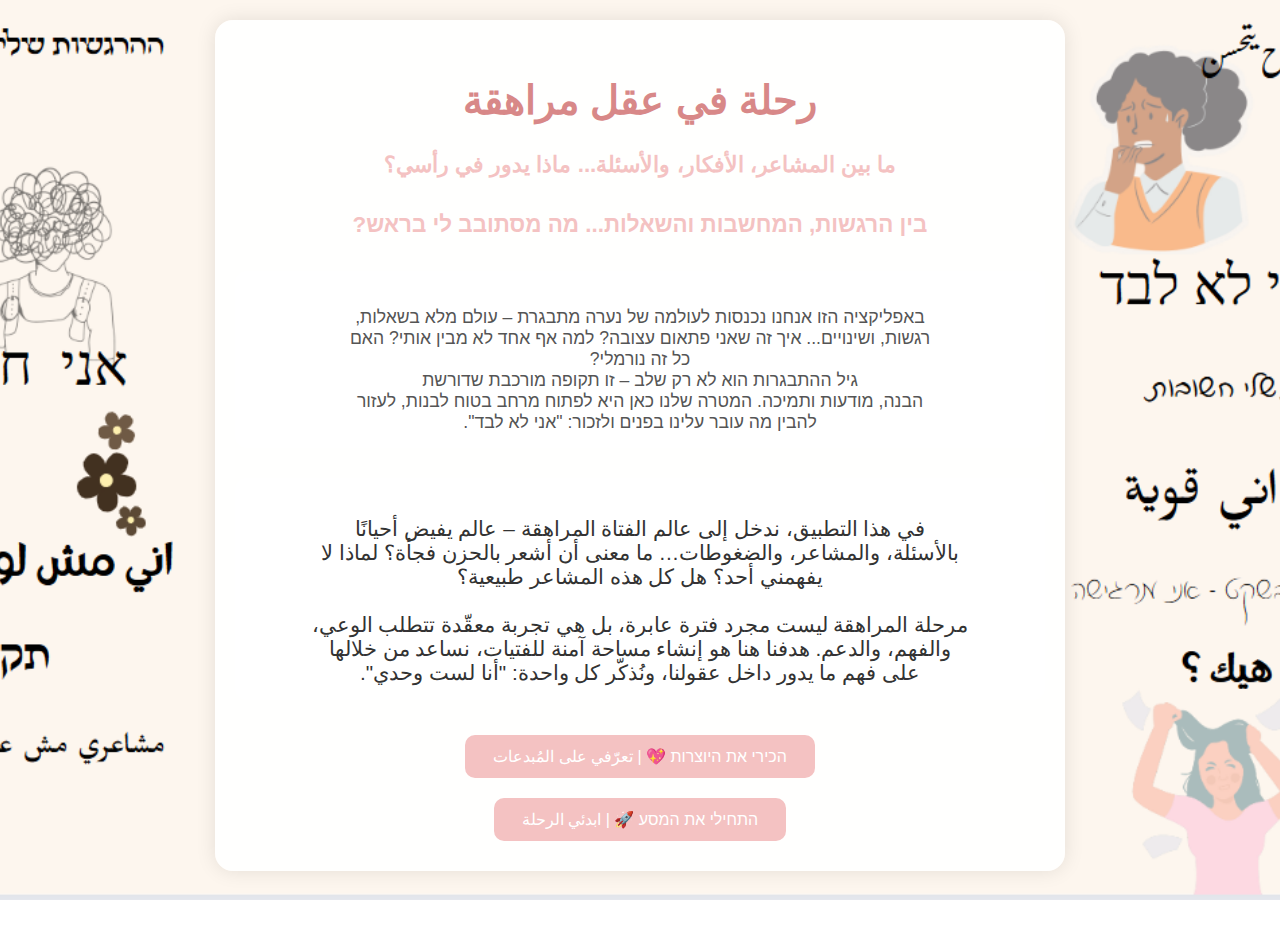
<file: index.html>
<!DOCTYPE html>
<html lang="ar" dir="rtl">
  <head>
    <meta charset="UTF-8" />
    <meta name="viewport" content="width=device-width, initial-scale=1.0" />
    <title>رحلة في عقل مراهقة</title>
    <link rel="stylesheet" href="styles/index.css" />
  </head>
  <body>
    <div class="container">
      <h1>رحلة في عقل مراهقة</h1>
      <h2 class="subtitle">
        ما بين المشاعر، الأفكار، والأسئلة... ماذا يدور في رأسي؟
      </h2>
      <h2 class="subtitle">
        בין הרגשות, המחשבות והשאלות... מה מסתובב לי בראש?
      </h2>

      <p class="description" style="color: #555; font-size: 1.1em">
        באפליקציה הזו אנחנו נכנסות לעולמה של נערה מתבגרת – עולם מלא בשאלות,
        רגשות, ושינויים... איך זה שאני פתאום עצובה? למה אף אחד לא מבין אותי? האם
        כל זה נורמלי? <br />גיל ההתבגרות הוא לא רק שלב – זו תקופה מורכבת שדורשת
        הבנה, מודעות ותמיכה. המטרה שלנו כאן היא לפתוח מרחב בטוח לבנות, לעזור
        להבין מה עובר עלינו בפנים ולזכור: "אני לא לבד".
      </p>

      <p class="description">
        في هذا التطبيق، ندخل إلى عالم الفتاة المراهقة – عالم يفيض أحيانًا
        بالأسئلة، والمشاعر، والضغوطات… ما معنى أن أشعر بالحزن فجأة؟ لماذا لا
        يفهمني أحد؟ هل كل هذه المشاعر طبيعية؟<br />
        مرحلة المراهقة ليست مجرد فترة عابرة، بل هي تجربة معقّدة تتطلب الوعي،
        والفهم، والدعم. هدفنا هنا هو إنشاء مساحة آمنة للفتيات، نساعد من خلالها
        على فهم ما يدور داخل عقولنا، ونُذكّر كل واحدة: "أنا لست وحدي".
      </p>

      <button class="team-button" onclick="window.location.href='team.html'">
        הכירי את היוצרות 💖 | تعرّفي على المُبدعات
      </button>

      <button
        class="start-button"
        onclick="window.location.href='brain_page.html'"
      >
        התחילי את המסע 🚀 | ابدئي الرحلة
      </button>
    </div>
  </body>
</html>
</file>
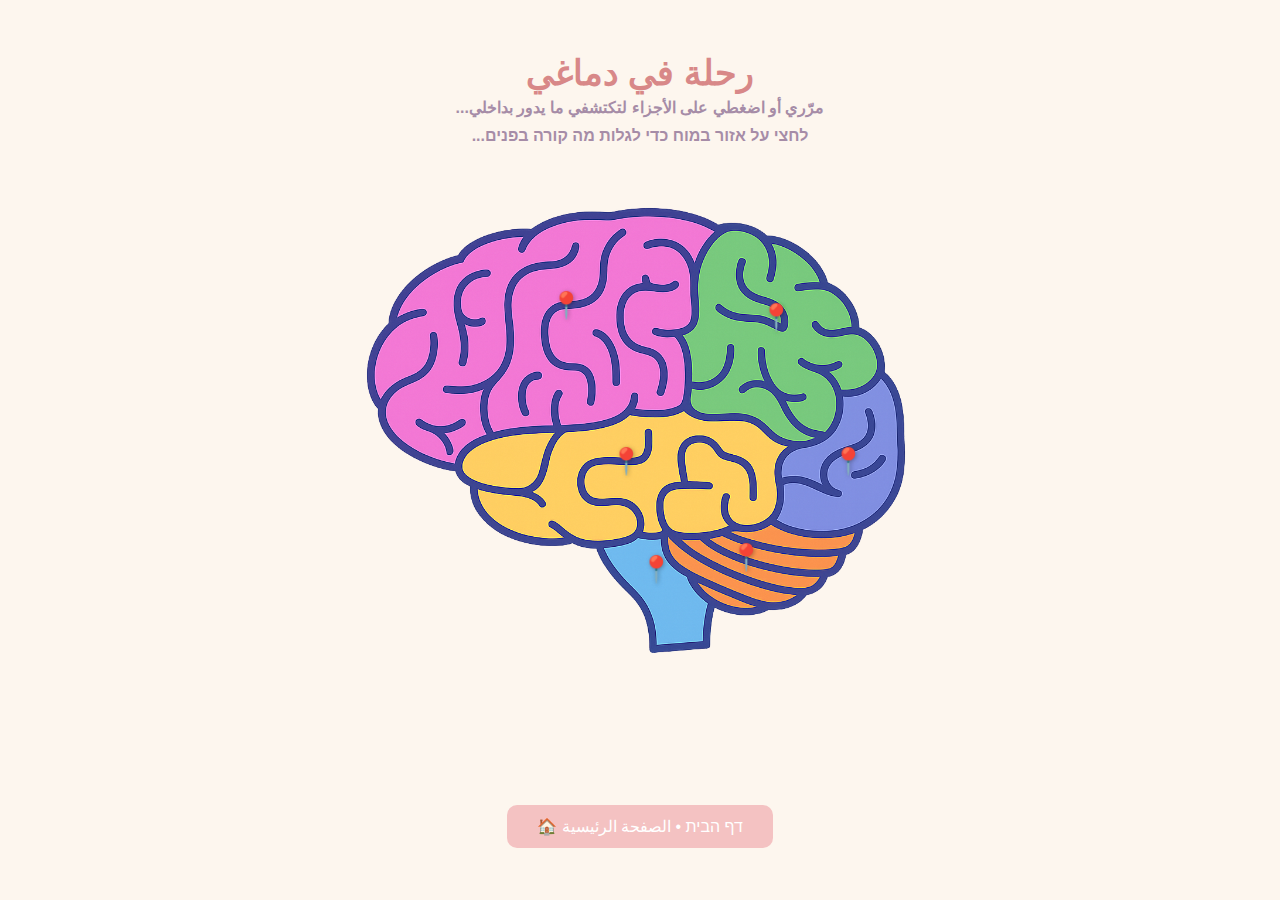
<file: brain_page.html>
<!DOCTYPE html>
<html lang="ar" dir="rtl">
  <head>
    <meta charset="UTF-8" />
    <meta name="viewport" content="width=device-width, initial-scale=1.0" />
    <title>رحلة في دماغي</title>
    <link rel="stylesheet" href="/styles/brain.css" />
  </head>
  <body>
    <div class="container">
      <h1>رحلة في دماغي</h1>
      <h2 class="subtitle">
        مرّري أو اضغطي على الأجزاء لتكتشفي ما يدور بداخلي...
      </h2>
      <h3 class="hebrew-subtitle">
        לחצי על אזור במוח כדי לגלות מה קורה בפנים...
      </h3>

      <div class="brain-wrapper">
        <img
          src="/assets/images/brain-colored.png"
          class="brain-image"
          alt="دماغ مقسم إلى مناطق"
        />

        <!-- Hotspots -->
        <div
          class="hotspot"
          style="top: 20%; left: 35%"
          onclick="window.location.href='/pages/arabic/overthinking_arabic.html'"
          aria-label="מחשבות שלא נרגעות"
        >
          📍
          <div class="tooltip">
            ليش دماغي ما بيسكّت؟ كل شي لازم أفكر فيه؟ حتى قبل النوم!<br />🤯 למה
            המוח שלי לא נרגע? למה אני חושבת על כל דבר, כל הזמן?
          </div>
        </div>

        <div
          class="hotspot"
          style="top: 22%; left: 70%"
          onclick="window.location.href='/pages/arabic/loneliness_arabic.html'"
          aria-label="תחושת בדידות"
        >
          📍
          <div class="tooltip">
            بكون بين الناس وبحس إني مش مفهومة... طبيعي؟<br />😶‍🌫️ אני עם כולם –
            אבל מרגישה לבד. זה נורמלי?
          </div>
        </div>

        <div
          class="hotspot"
          style="top: 46%; left: 82%"
          onclick="window.location.href='/pages/arabic/fear_arabic.html'"
          aria-label="פחדים בפנים"
        >
          📍
          <div class="tooltip">
            أوقات بحس في شي جواتي بيزعجني... بس ما بعرف كيف أعبّر عنه.<br />💬
            לפעמים יש משהו בפנים שמציק לי... אבל אין לי איך לבטא את זה.
          </div>
        </div>

        <div
          class="hotspot"
          style="top: 62%; left: 65%"
          onclick="window.location.href='/pages/arabic/tiredness_arabic.html'"
          aria-label="עייפות"
        >
          📍
          <div class="tooltip">
            ليش بحس تعبانة دايمًا؟ حتى من أشياء بسيطة؟<br />😮‍💨 למה אני כל הזמן
            עייפה? גם מדברים קטנים?
          </div>
        </div>

        <div
          class="hotspot"
          style="top: 46%; left: 45%"
          onclick="window.location.href='/pages/arabic/moodiness_arabic.html'"
          aria-label="מצבי רוח משתנים"
        >
          📍
          <div class="tooltip">
            أنا متقلبة؟ لحظة بضحك، لحظة بزعل... ليش هيك؟<br />🎭 אני משתנה כל
            רגע... זה רגיל בגיל שלי?
          </div>
        </div>

        <div
          class="hotspot"
          style="top: 64%; left: 50%"
          onclick="window.location.href='/pages/arabic/selfesteem_arabic.html'"
          aria-label="חוסר ביטחון"
        >
          📍
          <div class="tooltip">
            ليه بحس إن شكلي مش كفاية؟ الكل أحلى، وأنا؟<br />🪞 למה אני מרגישה לא
            מספיק יפה? כולם נראים טוב יותר ממני.
          </div>
        </div>
      </div>

      <button class="main-button" onclick="window.location.href='index.html'">
        דף הבית • الصفحة الرئيسية 🏠
      </button>
    </div>

    <script src="/scripts/brain.js"></script>
  </body>
</html>
</file>
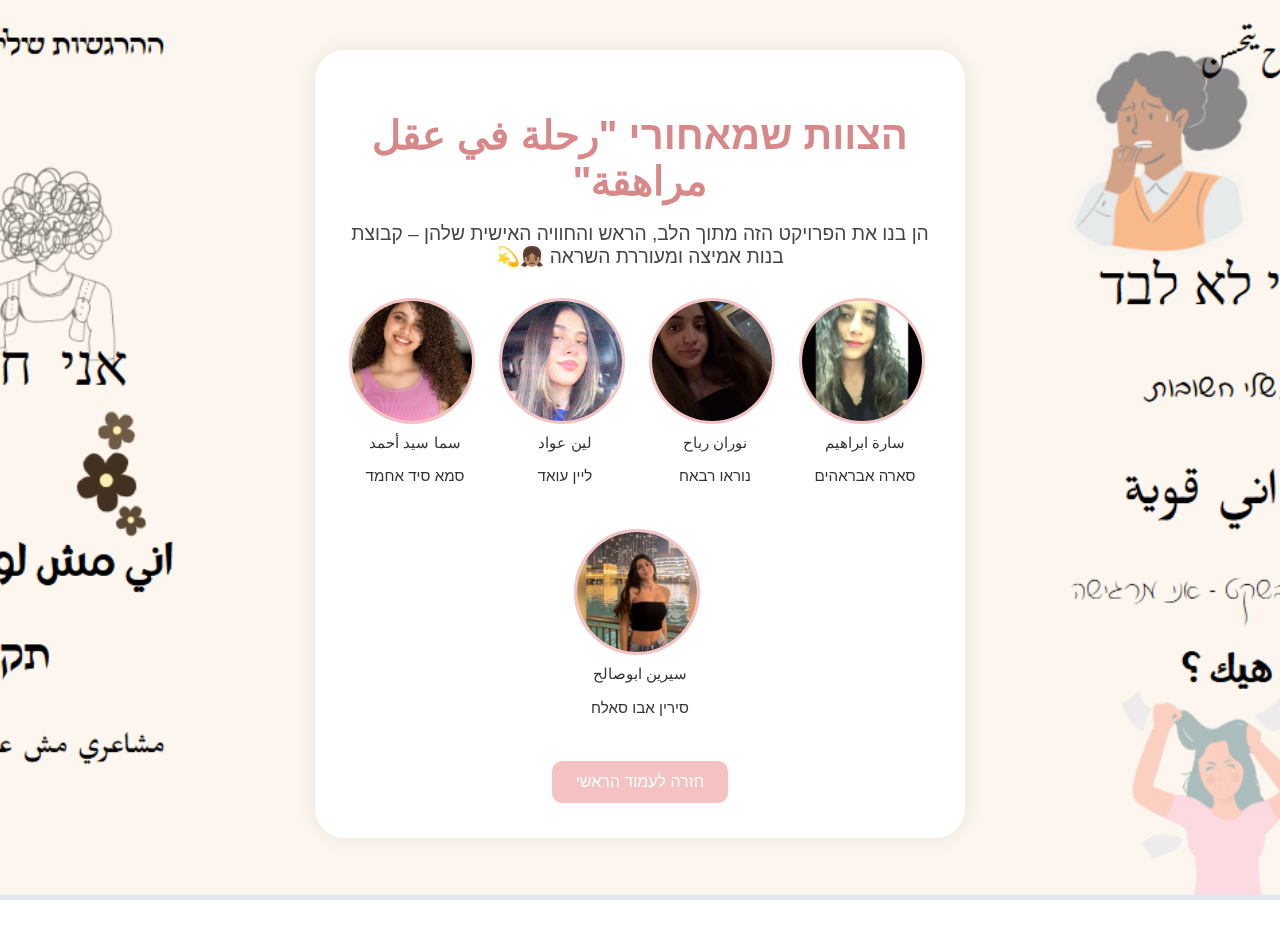
<file: team.html>
<!DOCTYPE html>
<html lang="ar" dir="rtl">
  <head>
    <meta charset="UTF-8" />
    <meta name="viewport" content="width=device-width, initial-scale=1.0" />
    <title>הצוות שלנו 💖</title>
    <link rel="stylesheet" href="/styles/team.css" />
  </head>
  <body>
    <div class="container fade-in">
      <h1>הצוות שמאחורי "رحلة في عقل مراهقة"</h1>
      <p class="intro">
        הן בנו את הפרויקט הזה מתוך הלב, הראש והחוויה האישית שלהן – קבוצת בנות
        אמיצה ומעוררת השראה 👧🏽💫
      </p>

      <div class="team">
        <div
          class="member"
          title="סארה יצרה את עמוד הבדידות והובילה את הרעיון הכללי"
        >
          <img src="/assets/images/sara.jpeg" alt="سارة" />
          <p>سارة ابراهيم</p>
          <p>סארה אבראהים</p>
        </div>
        <div
          class="member"
          title="נוראן כתבה על הפחד והרגש, עם עיצוב חזק ורגיש"
        >
          <img src="/assets/images/noran.jpeg" alt="نوران" />
          <p>نوران رباح</p>
          <p>נוראו רבאח</p>
        </div>
        <div
          class="member"
          title="ליין עסקה בנושא עייפות ותרגמה את הרגשות למילים"
        >
          <img src="/assets/images/leen.jpeg" alt="لين" />
          <p>لين عواد</p>
          <p>ליין עואד</p>
        </div>
        <div
          class="member"
          title="סמא הובילה את עיצוב העמודים ועבדה על טול־טיפים"
        >
          <img src="/assets/images/sama.jpeg" alt="سما" />
          <p>سما سيد أحمد</p>
          <p>סמא סיד אחמד</p>
        </div>
        <div
          class="member"
          title="סירין שילבה בין עברית לערבית וכתבה על הערך העצמי"
        >
          <img src="/assets/images/cyrine.jpeg" alt="سيرين" />
          <p>سيرين ابوصالح</p>
          <p>סירין אבו סאלח</p>
        </div>
      </div>

      <button class="back-button" onclick="window.location.href='index.html'">
        חזרה לעמוד הראשי
      </button>
    </div>
  </body>
</html>
</file>
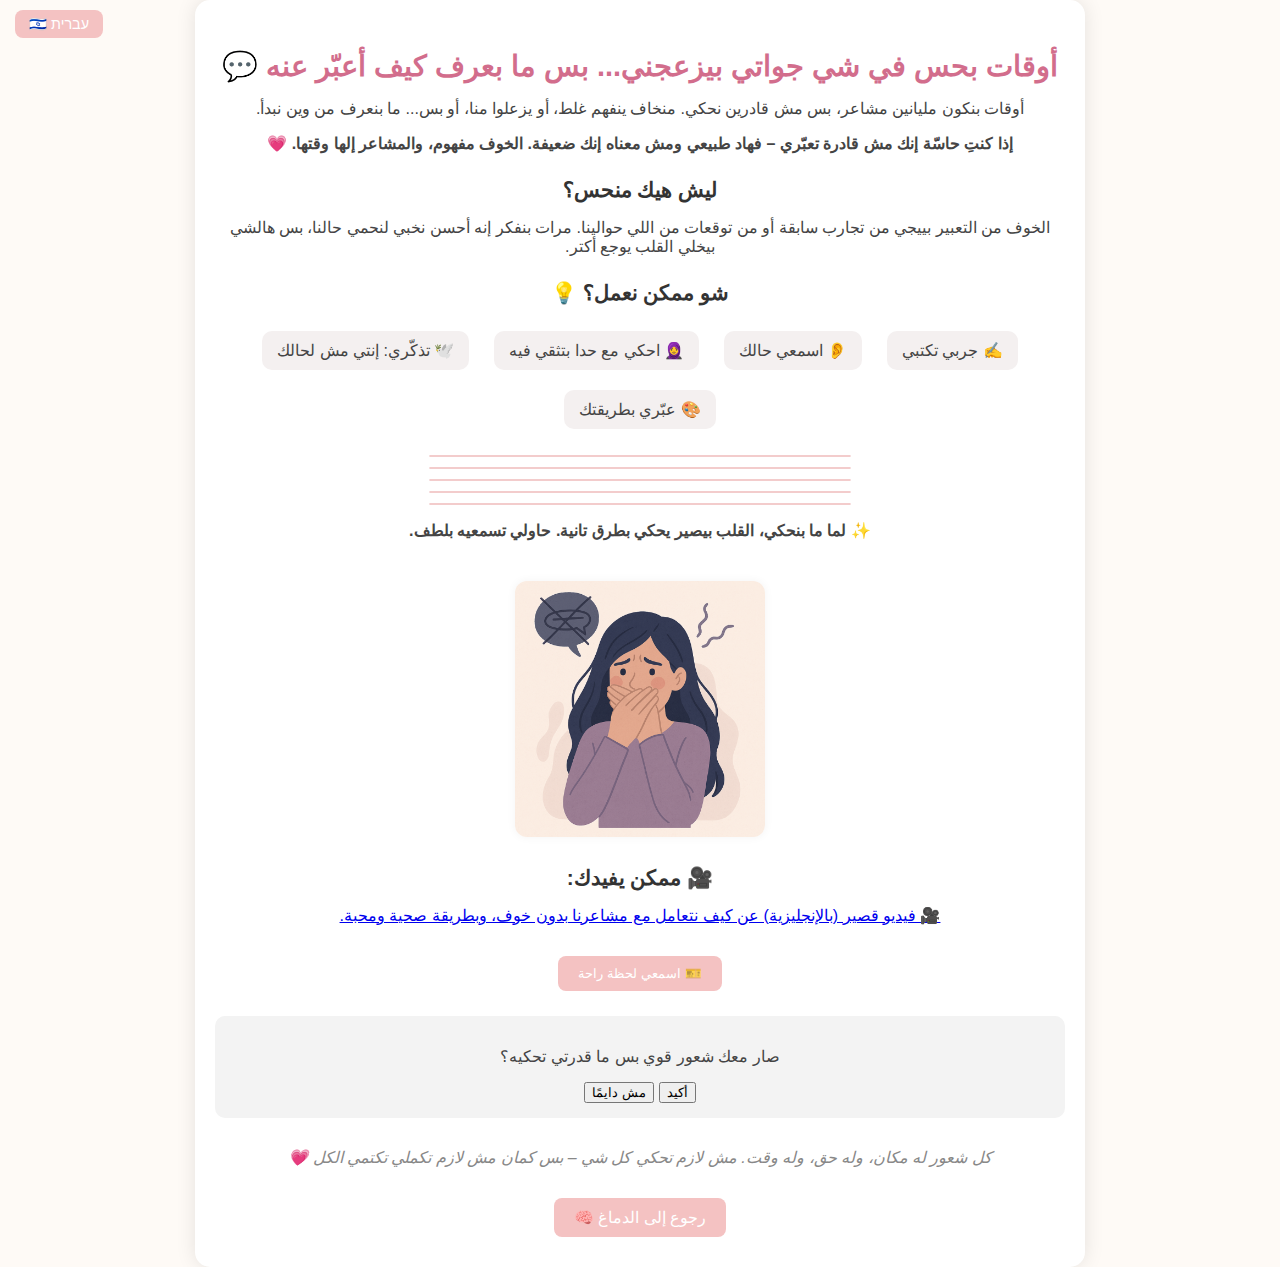
<file: pages/arabic/fear_arabic.html>
<!DOCTYPE html>
<html lang="ar" dir="rtl">
  <head>
    <meta charset="UTF-8" />
    <meta name="viewport" content="width=device-width, initial-scale=1.0" />
    <title>الخوف وكتمان المشاعر</title>
    <link rel="stylesheet" href="/styles/pages.css" />
  </head>
  <body>
    <div class="language-switch">
      <a href="/pages/hebrew/fear_hebrew.html">עברית 🇮🇱</a>
    </div>

    <div class="container">
      <h1>أوقات بحس في شي جواتي بيزعجني... بس ما بعرف كيف أعبّر عنه 💬</h1>

      <p>
        أوقات بنكون مليانين مشاعر، بس مش قادرين نحكي. منخاف ينفهم غلط، أو يزعلوا
        منا، أو بس... ما بنعرف من وين نبدأ.
      </p>

      <p>
        <strong
          >إذا كنتِ حاسّة إنك مش قادرة تعبّري – فهاد طبيعي ومش معناه إنك ضعيفة.
          الخوف مفهوم، والمشاعر إلها وقتها. 💗</strong
        >
      </p>

      <h2>ليش هيك منحس؟</h2>
      <p>
        الخوف من التعبير بييجي من تجارب سابقة أو من توقعات من اللي حوالينا. مرات
        بنفكر إنه أحسن نخبي لنحمي حالنا، بس هالشي بيخلي القلب يوجع أكتر.
      </p>

      <h2>شو ممكن نعمل؟ 💡</h2>
      <ul>
        <li class="tip" onclick="toggleTip('t1')">✍️ جربي تكتبي</li>
        <li class="tip" onclick="toggleTip('t2')">👂 اسمعي حالك</li>
        <li class="tip" onclick="toggleTip('t3')">🧕 احكي مع حدا بتثقي فيه</li>
        <li class="tip" onclick="toggleTip('t4')">🕊️ تذكّري: إنتي مش لحالك</li>
        <li class="tip" onclick="toggleTip('t5')">🎨 عبّري بطريقتك</li>
      </ul>

      <div id="t1" class="tip-text">
        اكتبي مشاعرك بدفترك حتى لو ما فهمتيها – الكتابة بتساعدك تفرّغي اللي
        جواتك.
      </div>
      <div id="t2" class="tip-text">
        اسألي حالك: شو اللي مزعجني؟ شو بخاف يصير؟ الصوت الداخلي مهم!
      </div>
      <div id="t3" class="tip-text">
        حديث بسيط مع صديقة أو أخت ممكن يكون البداية للتنفيس.
      </div>
      <div id="t4" class="tip-text">
        فيه كتار بيحسوا زيك، والمساعدة موجودة – إنتي مش لحالك ♥️
      </div>
      <div id="t5" class="tip-text">
        مش ضروري الكلام دايمًا – ممكن ترسمي، تسمعي موسيقى، أو تختاري صورة بتعبّر
        عنك.
      </div>

      <p>
        <strong
          >✨ لما ما بنحكي، القلب بيصير يحكي بطرق تانية. حاولي تسمعيه
          بلطف.</strong
        >
      </p>

      <img
        src="/assets/images/fear_placeholder.png"
        class="brain-image"
        alt="رسم تعبيري عن الخوف وكتمان المشاعر"
      />

      <h2>🎥 ممكن يفيدك:</h2>
      <p>
        <a
          href="https://www.youtube.com/watch?v=ZB5U8rT37UQ"
          target="_blank"
          rel="noopener"
        >
          🎥 فيديو قصير (بالإنجليزية) عن كيف نتعامل مع مشاعرنا بدون خوف، وبطريقة
          صحية ومحبة.
        </a>
      </p>

      <button
        class="audio-button"
        onclick="document.getElementById('relaxAudio').play()"
      >
        🎫 اسمعي لحظة راحة
      </button>
      <audio id="relaxAudio" src="/assets/audio/arabic/fear_arabic.mp4"></audio>

      <div class="game-question">
        <p>صار معك شعور قوي بس ما قدرتي تحكيه؟</p>
        <button
          onclick="alert('الخوف من التعبير شعور معروف... بس إنتي مش لحالك! 💛')"
        >
          أكيد
        </button>
        <button
          onclick="alert('منيح! وإذا حسيتي يومًا – إحكي مع حدا قريب منك 💬')"
        >
          مش دايمًا
        </button>
      </div>

      <p class="quote">
        كل شعور له مكان، وله حق، وله وقت. مش لازم تحكي كل شي – بس كمان مش لازم
        تكملي تكتمي الكل 💗
      </p>

      <a href="/brain_page.html" class="button">رجوع إلى الدماغ 🧠</a>
    </div>

    <script>
      function toggleTip(id) {
        document.querySelectorAll(".tip-text").forEach((el) => {
          el.classList.remove("show");
        });

        const el = document.getElementById(id);
        if (!el.classList.contains("show")) {
          el.classList.add("show");
        }
      }
    </script>
  </body>
</html>
</file>
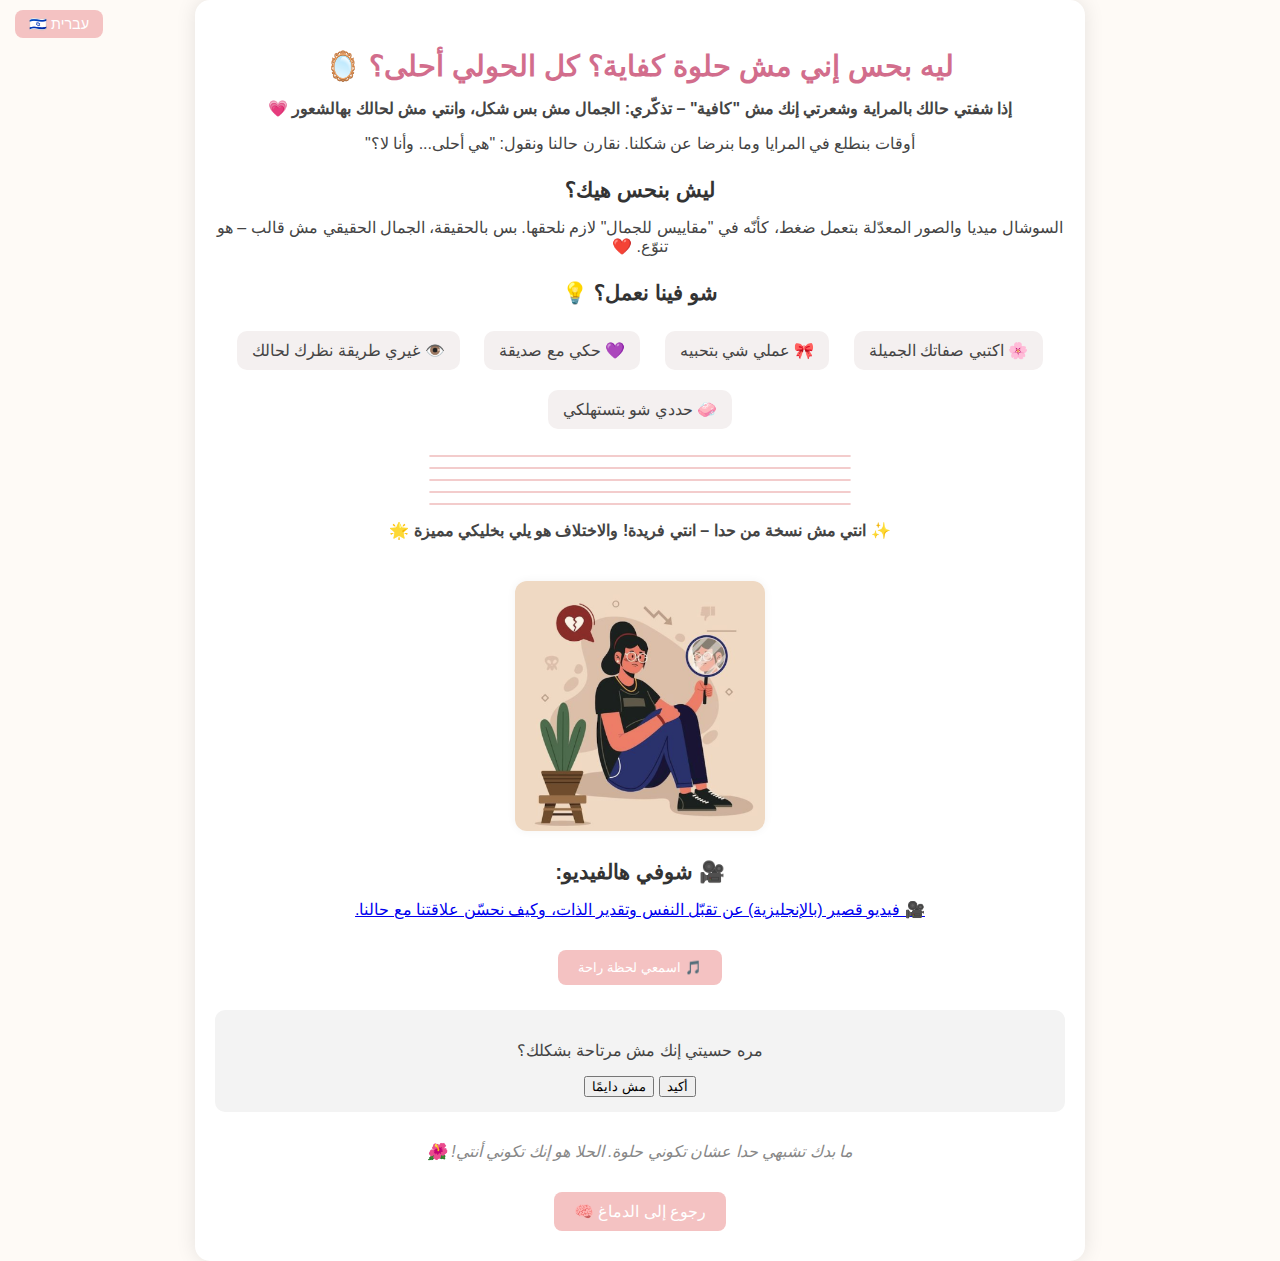
<file: pages/arabic/selfesteem_arabic.html>
<!DOCTYPE html>
<html lang="ar" dir="rtl">
  <head>
    <meta charset="UTF-8" />
    <meta name="viewport" content="width=device-width, initial-scale=1.0" />
    <title>الثقة بالنفس وصورتي</title>
    <link rel="stylesheet" href="../../styles/pages.css" />
  </head>
  <body>
    <div class="language-switch">
      <a href="../hebrew/selfesteem_hebrew.html">עברית 🇮🇱</a>
    </div>

    <div class="container">
      <h1>ليه بحس إني مش حلوة كفاية؟ كل الحولي أحلى؟ 🪞</h1>

      <p>
        <strong
          >إذا شفتي حالك بالمراية وشعرتي إنك مش "كافية" – تذكّري: الجمال مش بس
          شكل، وانتي مش لحالك بهالشعور 💗</strong
        >
      </p>

      <p>
        أوقات بنطلع في المرايا وما بنرضا عن شكلنا. نقارن حالنا ونقول: "هي
        أحلى... وأنا لا؟"
      </p>

      <h2>ليش بنحس هيك؟</h2>
      <p>
        السوشال ميديا والصور المعدّلة بتعمل ضغط، كأنّه في "مقاييس للجمال" لازم
        نلحقها. بس بالحقيقة، الجمال الحقيقي مش قالب – هو تنوّع. ❤️
      </p>

      <h2>شو فينا نعمل؟ 💡</h2>
      <ul>
        <li class="tip" onclick="toggleTip('t1')">🌸 اكتبي صفاتك الجميلة</li>
        <li class="tip" onclick="toggleTip('t2')">🎀 عملي شي بتحبيه</li>
        <li class="tip" onclick="toggleTip('t3')">💜 حكي مع صديقة</li>
        <li class="tip" onclick="toggleTip('t4')">👁️ غيري طريقة نظرك لحالك</li>
        <li class="tip" onclick="toggleTip('t5')">🧼 حددي شو بتستهلكي</li>
      </ul>

      <div id="t1" class="tip-text">
        اكتبي مش بس عن شكلك – عن لطفك، ذكائك، قوتك، وخفة دمك!
      </div>
      <div id="t2" class="tip-text">
        لما تعملي شي بيفرحك، بتتذكري إنك أكتر من "شكل".
      </div>
      <div id="t3" class="tip-text">
        قولي لصديقتك شو بتحسي. نظرتها لإلك بتعكسلك محبة ومراية مختلفة.
      </div>
      <div id="t4" class="tip-text">
        سوي قائمة بأشياء بتحبيها في شكلك – حتى لو صغيرة. هذا بيغير الزاوية.
      </div>
      <div id="t5" class="tip-text">
        تابعي ناس بحكوا عن الجمال الحقيقي – وفلترّي يلي بيخليكي تحسي أقل من غير
        سبب.
      </div>

      <p>
        <strong
          >✨ انتي مش نسخة من حدا – انتي فريدة! والاختلاف هو يلي بخليكي مميزة
          🌟</strong
        >
      </p>

      <img
        src="../../assets/images/selfesteem_img.png"
        class="brain-image"
        alt="رسم تعبيري عن الثقة بالنفس وتقدير الذات"
      />

      <h2>🎥 شوفي هالفيديو:</h2>
      <p>
        <a
          href="https://youtu.be/59_bivNDtLg?si=hSnMYgAX-tyxYXMi"
          target="_blank"
          rel="noopener"
        >
          🎥 فيديو قصير (بالإنجليزية) عن تقبّل النفس وتقدير الذات، وكيف نحسّن
          علاقتنا مع حالنا.
        </a>
      </p>

      <button
        class="audio-button"
        onclick="document.getElementById('relaxAudio').play()"
      >
        🎵 اسمعي لحظة راحة
      </button>
      <audio
        id="relaxAudio"
        src="../../assets/audio/arabic/selfesteam_arabic.ogg"
      ></audio>

      <div class="game-question">
        <p>مره حسيتي إنك مش مرتاحة بشكلك؟</p>
        <button
          onclick="alert('انتي مش وحدك… كلنا منمرّ بلحظات شك، بس قيمتك أكتر من مظهرك 💕')"
        >
          أكيد
        </button>
        <button onclick="alert('حلو! الحمدالله كملي هيك وحبي حالك كيف انتي')">
          مش دايمًا
        </button>
      </div>

      <p class="quote">
        ما بدك تشبهي حدا عشان تكوني حلوة. الحلا هو إنك تكوني أنتي! 🌺
      </p>

      <a href="../../brain_page.html" class="button">رجوع إلى الدماغ 🧠</a>
    </div>

    <script>
      function toggleTip(id) {
        document.querySelectorAll(".tip-text").forEach((el) => {
          el.classList.remove("show");
        });

        const el = document.getElementById(id);
        if (!el.classList.contains("show")) {
          el.classList.add("show");
        }
      }
    </script>
  </body>
</html>
</file>
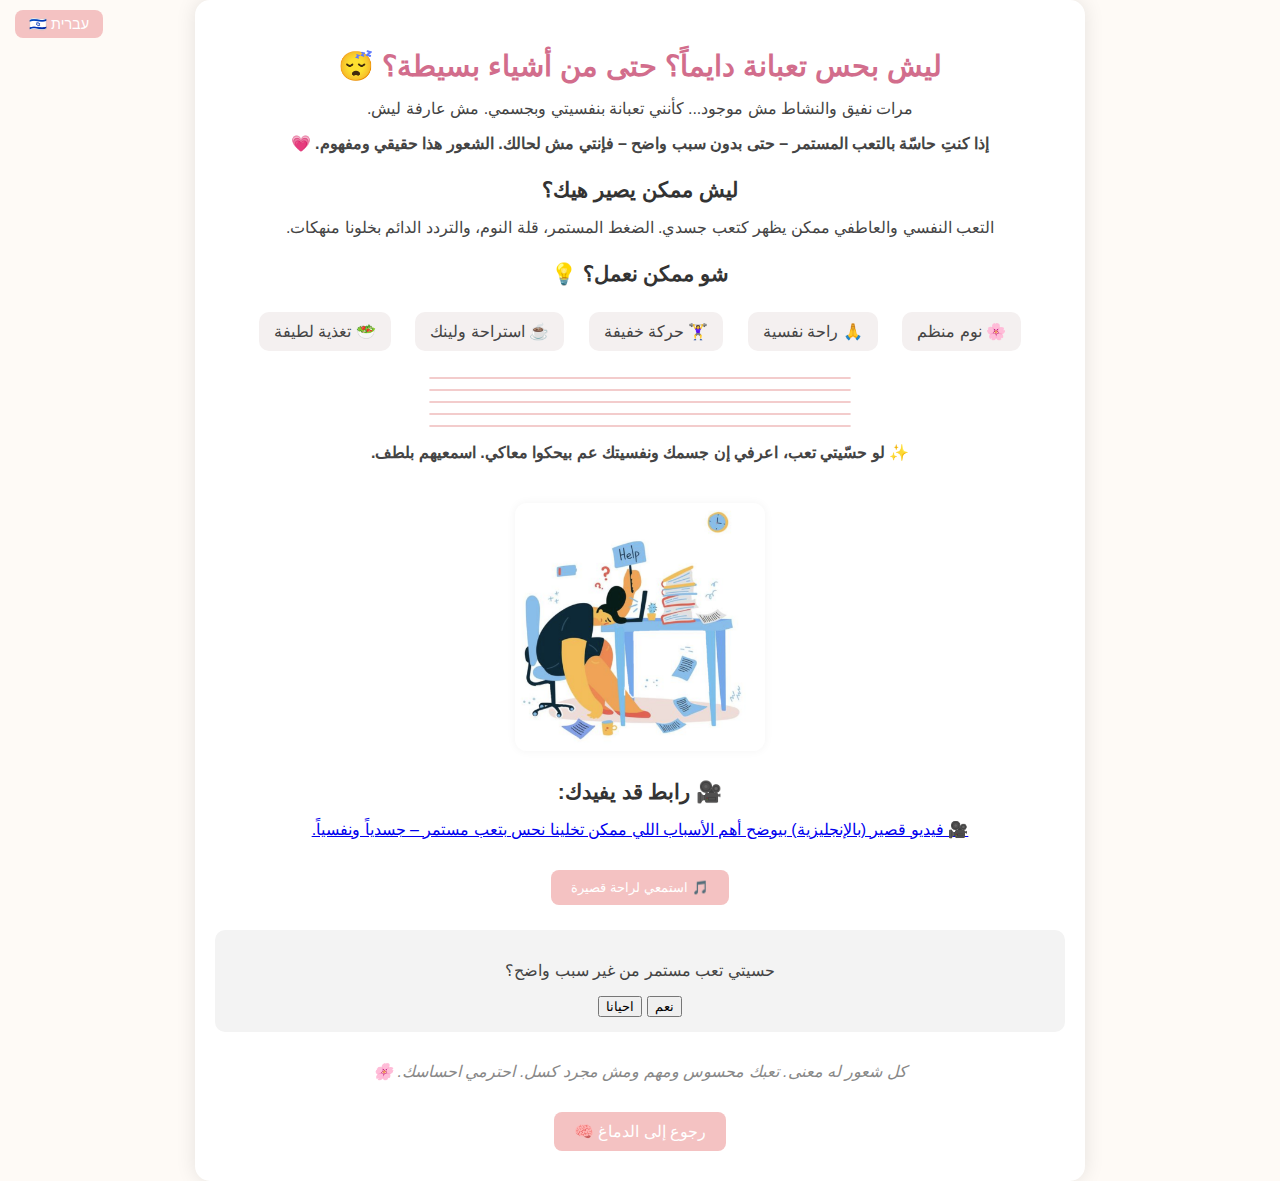
<file: pages/arabic/tiredness_arabic.html>
<!DOCTYPE html>
<html lang="ar" dir="rtl">
  <head>
    <meta charset="UTF-8" />
    <meta name="viewport" content="width=device-width, initial-scale=1.0" />
    <title>التعب المستمر</title>
    <link rel="stylesheet" href="/styles/pages.css" />
  </head>
  <body>
    <div class="language-switch">
      <a href="/pages/hebrew/tiredness_hebrew.html">עברית 🇮🇱</a>
    </div>

    <div class="container">
      <h1>ليش بحس تعبانة دايماً؟ حتى من أشياء بسيطة؟ 😴</h1>

      <p>
        مرات نفيق والنشاط مش موجود... كأنني تعبانة بنفسيتي وبجسمي. مش عارفة ليش.
      </p>
      <p>
        <strong
          >إذا كنتِ حاسّة بالتعب المستمر – حتى بدون سبب واضح – فإنتي مش لحالك.
          الشعور هذا حقيقي ومفهوم. 💗</strong
        >
      </p>

      <h2>ليش ممكن يصير هيك؟</h2>
      <p>
        التعب النفسي والعاطفي ممكن يظهر كتعب جسدي. الضغط المستمر، قلة النوم،
        والتردد الدائم بخلونا منهكات.
      </p>

      <h2>شو ممكن نعمل؟ 💡</h2>
      <ul>
        <li class="tip" onclick="toggleTip('t1')">🌸 نوم منظم</li>
        <li class="tip" onclick="toggleTip('t2')">🙏 راحة نفسية</li>
        <li class="tip" onclick="toggleTip('t3')">🏋️‍♀️ حركة خفيفة</li>
        <li class="tip" onclick="toggleTip('t4')">☕ استراحة ولينك</li>
        <li class="tip" onclick="toggleTip('t5')">🥗 تغذية لطيفة</li>
      </ul>

      <div id="t1" class="tip-text">
        جربي تنامي 7-8 ساعات بنفس الوقت كل يوم.
      </div>
      <div id="t2" class="tip-text">
        الكلام مع صديقة والكتابة بيريحوا على النفس.
      </div>
      <div id="t3" class="tip-text">مشي سريع لو لفتين باليوم بينشط الجسم.</div>
      <div id="t4" class="tip-text">ساوي إشي تحبيه ولو دقيقين كل يوم.</div>
      <div id="t5" class="tip-text">
        أوقات بيكون التعب نابع من نقص فيتامينات أو تغذية غير منتظمة. اهتمي بجسمك
        من جوّا.
      </div>

      <p>
        <strong
          >✨ لو حسّيتي تعب، اعرفي إن جسمك ونفسيتك عم بيحكوا معاكي. اسمعيهم
          بلطف.</strong
        >
      </p>

      <img
        src="/assets/images/tiredness_img.png"
        class="brain-image"
        alt="رسم تعبيري عن التعب"
      />

      <h2>🎥 رابط قد يفيدك:</h2>
      <p>
        <a
          href="https://youtu.be/zu1_2zvIokQ?si=SgOf-Q0kMGkB5C2z"
          target="_blank"
          rel="noopener"
        >
          🎥 فيديو قصير (بالإنجليزية) بيوضح أهم الأسباب اللي ممكن تخلينا نحس
          بتعب مستمر – جسدياً ونفسياً.
        </a>
      </p>

      <button
        class="audio-button"
        onclick="document.getElementById('relaxAudio').play()"
      >
        🎵 استمعي لراحة قصيرة
      </button>
      <audio
        id="relaxAudio"
        src="/assets/audio/arabic/tiredness_arabic.ogg"
      ></audio>

      <div class="game-question">
        <p>حسيتي تعب مستمر من غير سبب واضح؟</p>
        <button onclick="alert('الإرهاق النفسي شي شائع... انتي قوية! 💕')">
          نعم
        </button>
        <button onclick="alert('منيح! واذا شعرتي يوماً - خدي راحتك ولا تكتمي')">
          احيانا
        </button>
      </div>

      <p class="quote">
        كل شعور له معنى. تعبك محسوس ومهم ومش مجرد كسل. احترمي احساسك. 🌸
      </p>

      <a href="/brain_page.html" class="button">رجوع إلى الدماغ 🧠</a>
    </div>

    <script>
      function toggleTip(id) {
        document.querySelectorAll(".tip-text").forEach((el) => {
          el.classList.remove("show");
        });

        const el = document.getElementById(id);
        if (!el.classList.contains("show")) {
          el.classList.add("show");
        }
      }
    </script>
  </body>
</html>
</file>
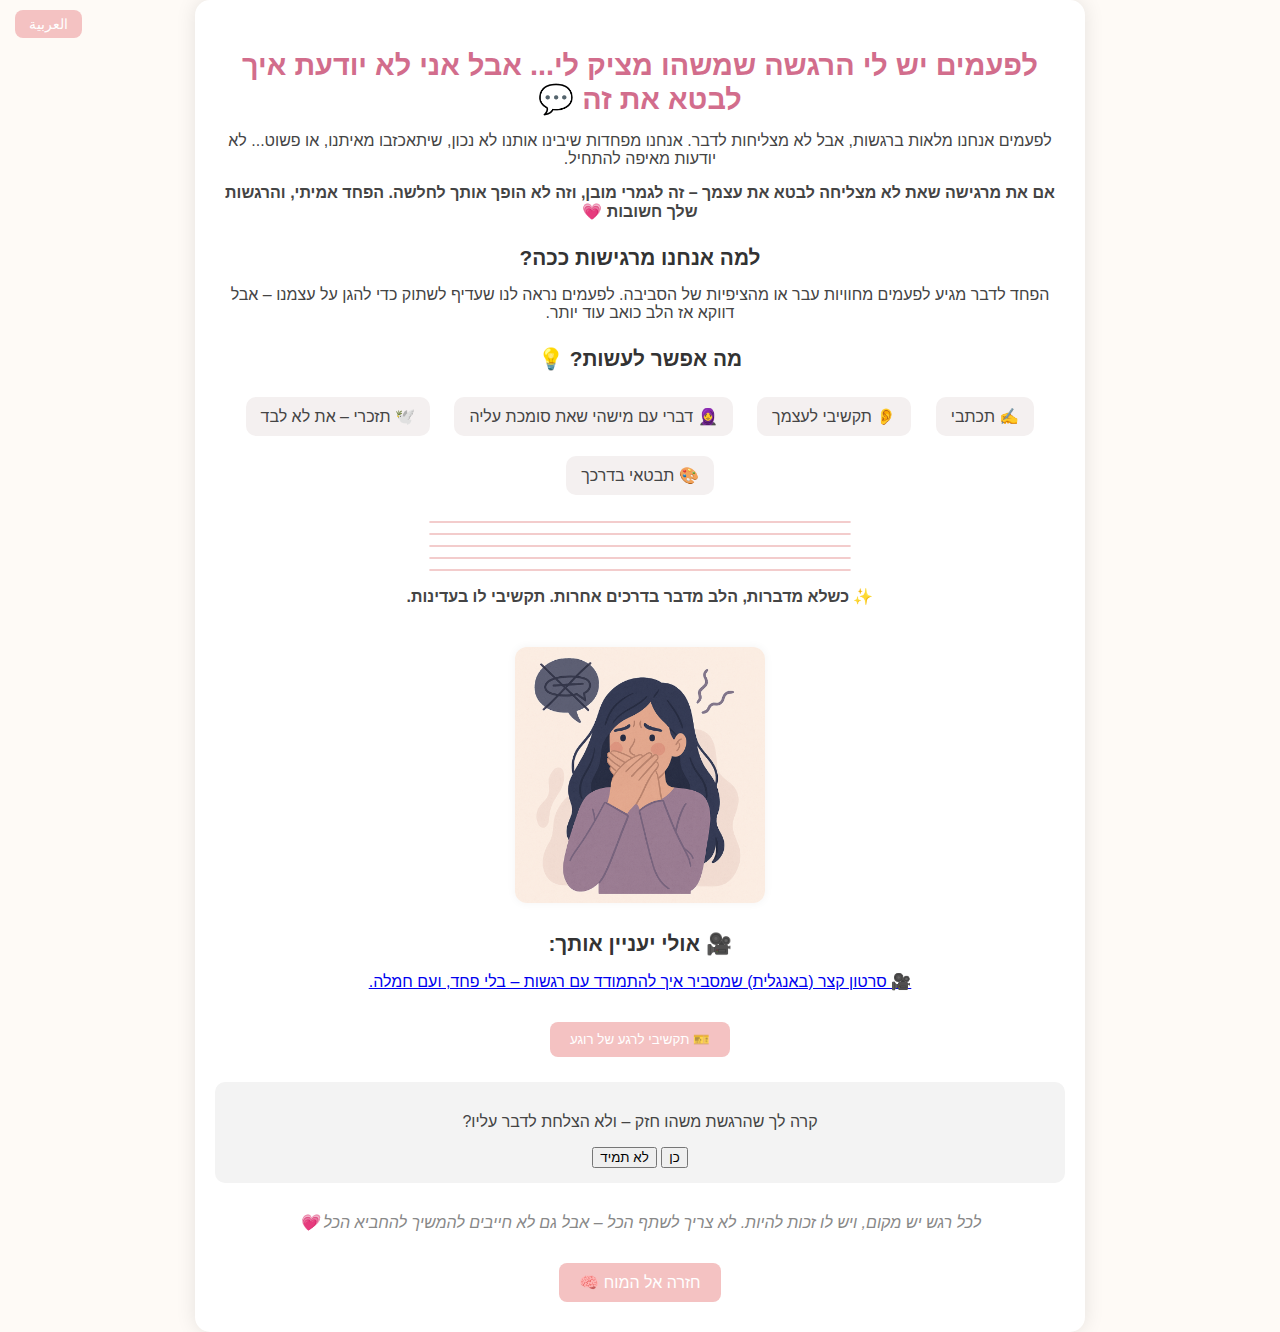
<file: pages/hebrew/fear_hebrew.html>
<!DOCTYPE html>
<html lang="he" dir="rtl">
  <head>
    <meta charset="UTF-8" />
    <meta name="viewport" content="width=device-width, initial-scale=1.0" />
    <title>פחד והסתרת רגשות</title>
    <link rel="stylesheet" href="../../styles/pages.css" />
  </head>
  <body>
    <div class="language-switch">
      <a href="../arabic/fear_arabic.html">العربية </a>
    </div>

    <div class="container">
      <h1>
        לפעמים יש לי הרגשה שמשהו מציק לי... אבל אני לא יודעת איך לבטא את זה 💬
      </h1>

      <p>
        לפעמים אנחנו מלאות ברגשות, אבל לא מצליחות לדבר. אנחנו מפחדות שיבינו
        אותנו לא נכון, שיתאכזבו מאיתנו, או פשוט... לא יודעות מאיפה להתחיל.
      </p>

      <p>
        <strong
          >אם את מרגישה שאת לא מצליחה לבטא את עצמך – זה לגמרי מובן, וזה לא הופך
          אותך לחלשה. הפחד אמיתי, והרגשות שלך חשובות 💗</strong
        >
      </p>

      <h2>למה אנחנו מרגישות ככה?</h2>
      <p>
        הפחד לדבר מגיע לפעמים מחוויות עבר או מהציפיות של הסביבה. לפעמים נראה לנו
        שעדיף לשתוק כדי להגן על עצמנו – אבל דווקא אז הלב כואב עוד יותר.
      </p>

      <h2>מה אפשר לעשות? 💡</h2>
      <ul>
        <li class="tip" onclick="toggleTip('t1')">✍️ תכתבי</li>
        <li class="tip" onclick="toggleTip('t2')">👂 תקשיבי לעצמך</li>
        <li class="tip" onclick="toggleTip('t3')">
          🧕 דברי עם מישהי שאת סומכת עליה
        </li>
        <li class="tip" onclick="toggleTip('t4')">🕊️ תזכרי – את לא לבד</li>
        <li class="tip" onclick="toggleTip('t5')">🎨 תבטאי בדרכך</li>
      </ul>

      <div id="t1" class="tip-text">
        תכתבי את הרגשות שלך במחברת – גם אם את לא מבינה אותם עד הסוף. הכתיבה
        עוזרת לשחרר.
      </div>
      <div id="t2" class="tip-text">
        תשאלי את עצמך: מה בדיוק מציק לי? ממה אני פוחדת? הקול הפנימי שלך חשוב!
      </div>
      <div id="t3" class="tip-text">
        שיחה פשוטה עם חברה או אחות יכולה להיות התחלה להקלה.
      </div>
      <div id="t4" class="tip-text">
        הרבה מרגישות כמוך, ויש תמיכה – את לא לבד ♥️
      </div>
      <div id="t5" class="tip-text">
        לא תמיד צריך לדבר – אולי תציירי, תשמעי מוזיקה, או תמצאי תמונה שמביעה
        אותך.
      </div>

      <p>
        <strong
          >✨ כשלא מדברות, הלב מדבר בדרכים אחרות. תקשיבי לו בעדינות.</strong
        >
      </p>

      <img
        src="../../assets/images/fear_placeholder.png"
        class="brain-image"
        alt="איור על פחד והסתרת רגשות"
      />

      <h2>🎥 אולי יעניין אותך:</h2>

      <p>
        <a
          href="https://www.youtube.com/watch?v=ZB5U8rT37UQ"
          target="_blank"
          rel="noopener"
        >
          🎥 סרטון קצר (באנגלית) שמסביר איך להתמודד עם רגשות – בלי פחד, ועם
          חמלה.
        </a>
      </p>

      <button
        class="audio-button"
        onclick="document.getElementById('relaxAudio').play()"
      >
        🎫 תקשיבי לרגע של רוגע
      </button>
      <audio id="relaxAudio" src="../../assets/audio/hebrew/fear_hebrew.ogg"></audio>

      <div class="game-question">
        <p>קרה לך שהרגשת משהו חזק – ולא הצלחת לדבר עליו?</p>
        <button
          onclick="alert('הפחד לבטא רגשות זה משהו טבעי – ואת ממש לא לבד 💛')"
        >
          כן
        </button>
        <button
          onclick="alert('מעולה! ואם תרגישי פעם – דברי עם מישהי שקרובה אלייך 💬')"
        >
          לא תמיד
        </button>
      </div>

      <p class="quote">
        לכל רגש יש מקום, ויש לו זכות להיות. לא צריך לשתף הכל – אבל גם לא חייבים
        להמשיך להחביא הכל 💗
      </p>

      <a href="../../brain_page.html" class="button">חזרה אל המוח 🧠</a>
    </div>

    <script>
      function toggleTip(id) {
        document.querySelectorAll(".tip-text").forEach((el) => {
          el.classList.remove("show");
        });

        const el = document.getElementById(id);
        if (!el.classList.contains("show")) {
          el.classList.add("show");
        }
      }
    </script>
  </body>
</html>
</file>
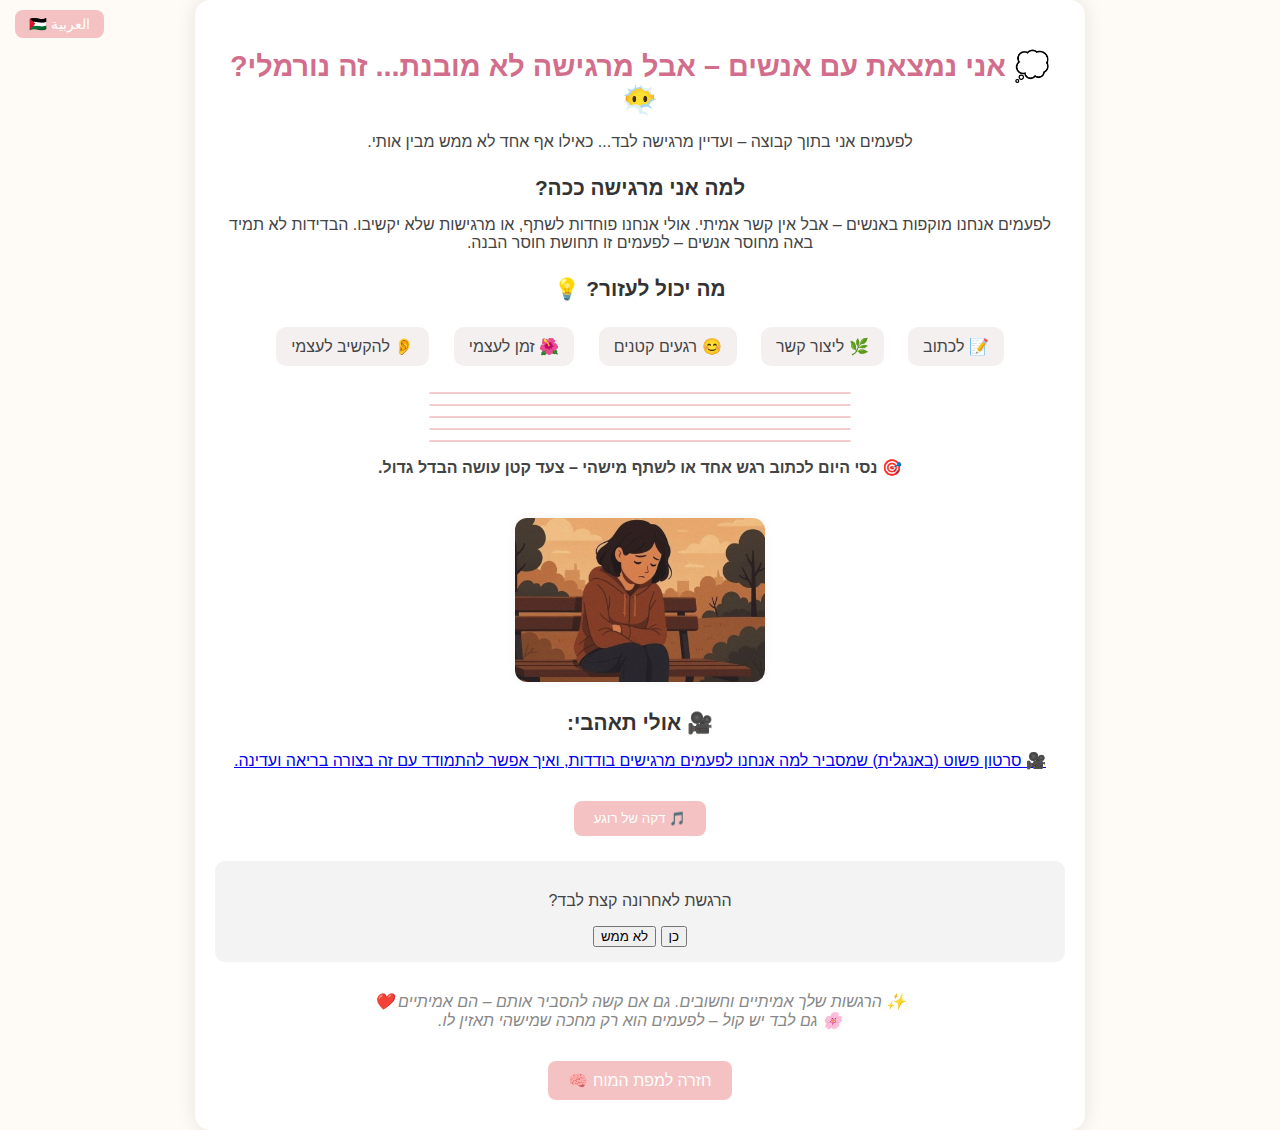
<file: pages/hebrew/loneliness_hebrew.html>
<!DOCTYPE html>
<html lang="he" dir="rtl">
  <head>
    <meta charset="UTF-8" />
    <meta name="viewport" content="width=device-width, initial-scale=1.0" />
    <title>תחושת בדידות</title>
    <link rel="stylesheet" href="../../styles/pages.css" />
  </head>
  <body>
    <div class="language-switch">
      <a href="../arabic/loneliness_arabic.html">العربية 🇵🇸</a>
    </div>

    <div class="container">
      <h1>💭 אני נמצאת עם אנשים – אבל מרגישה לא מובנת... זה נורמלי? 😶‍🌫️</h1>

      <p>
        לפעמים אני בתוך קבוצה – ועדיין מרגישה לבד... כאילו אף אחד לא ממש מבין
        אותי.
      </p>

      <h2>למה אני מרגישה ככה?</h2>
      <p>
        לפעמים אנחנו מוקפות באנשים – אבל אין קשר אמיתי. אולי אנחנו פוחדות לשתף,
        או מרגישות שלא יקשיבו. הבדידות לא תמיד באה מחוסר אנשים – לפעמים זו תחושת
        חוסר הבנה.
      </p>

      <h2>מה יכול לעזור? 💡</h2>
      <ul>
        <li class="tip" onclick="toggleTip('t1')">📝 לכתוב</li>
        <li class="tip" onclick="toggleTip('t2')">🌿 ליצור קשר</li>
        <li class="tip" onclick="toggleTip('t3')">😊 רגעים קטנים</li>
        <li class="tip" onclick="toggleTip('t4')">🌺 זמן לעצמי</li>
        <li class="tip" onclick="toggleTip('t5')">👂 להקשיב לעצמי</li>
      </ul>

      <div id="t1" class="tip-text">
        כתיבה על מה שאת מרגישה יכולה לעזור לך לסדר את המחשבות ולהבין את עצמך טוב
        יותר.
      </div>
      <div id="t2" class="tip-text">
        חפשי מישהי שאת סומכת עליה – אפילו רק משפט אחד יכול להיות התחלה.
      </div>
      <div id="t3" class="tip-text">
        רגעים קטנים – כמו חיוך, הודעה מחברה, או שיחה אמיתית – יכולים לשנות את
        היום.
      </div>
      <div id="t4" class="tip-text">
        עשי משהו שאת אוהבת – ספר, מוזיקה, או טיול – וזכרי כמה את שווה.
      </div>
      <div id="t5" class="tip-text">
        קחי רגע להרגיש מה עובר עלייך בלי לשפוט – רק להקשיב. לפעמים זה כל מה
        שצריך.
      </div>

      <p>
        <strong
          >🎯 נסי היום לכתוב רגש אחד או לשתף מישהי – צעד קטן עושה הבדל
          גדול.</strong
        >
      </p>

      <img
        src="../../assets/images/loneliness_img.png"
        class="brain-image"
        alt="איור על תחושת בדידות"
        style="animation: fadeIn 1.5s ease"
      />

      <h2>🎥 אולי תאהבי:</h2>
      <p>
        <a href="https://www.youtube.com/watch?v=TWNL7EClClo" target="_blank">
          🎥 סרטון פשוט (באנגלית) שמסביר למה אנחנו לפעמים מרגישים בודדות, ואיך
          אפשר להתמודד עם זה בצורה בריאה ועדינה.
        </a>
      </p>

      <button
        class="audio-button"
        onclick="document.getElementById('relaxAudio').play()"
      >
        🎵 דקה של רוגע
      </button>
      <audio
        id="relaxAudio"
        src="../../assets/audio/hebrew/loneliness_hebrew.ogg"
      ></audio>

      <div class="game-question">
        <p>הרגשת לאחרונה קצת לבד?</p>
        <button onclick="alert('את לא לבד – הרבה נערות מרגישות ככה לפעמים 💕')">
          כן
        </button>
        <button
          onclick="alert('איזה יופי! תמיד תמשיכי לשים לב לאנשים סביבך 🙏')"
        >
          לא ממש
        </button>
      </div>

      <p class="quote">
        ✨ הרגשות שלך אמיתיים וחשובים. גם אם קשה להסביר אותם – הם אמיתיים ❤️<br />
        🌸 גם לבד יש קול – לפעמים הוא רק מחכה שמישהי תאזין לו.
      </p>

      <a href="../../brain_page.html" class="button">חזרה למפת המוח 🧠</a>
    </div>

    <script>
      function toggleTip(id) {
        document.querySelectorAll(".tip-text").forEach((el) => {
          el.classList.remove("show");
        });

        const el = document.getElementById(id);
        if (!el.classList.contains("show")) {
          el.classList.add("show");
        }
      }
    </script>
  </body>
</html>
</file>
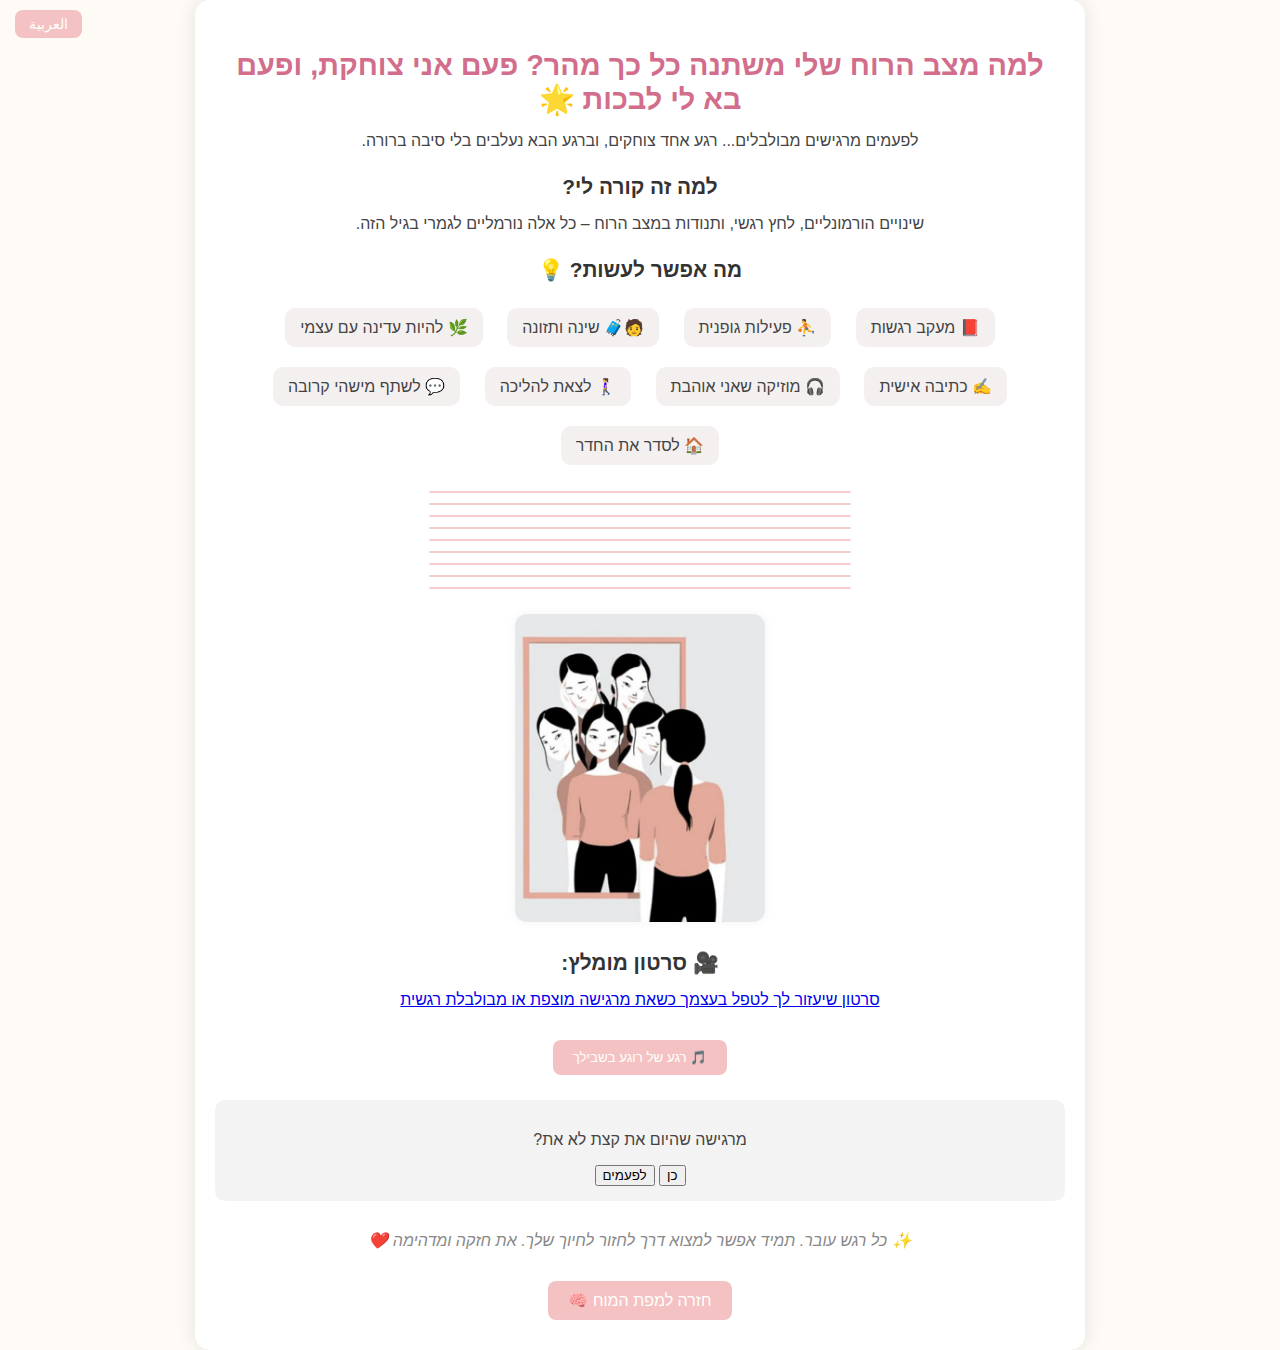
<file: pages/hebrew/moodiness_hebrew.html>
<!DOCTYPE html>
<html lang="he" dir="rtl">
  <head>
    <meta charset="UTF-8" />
    <meta name="viewport" content="width=device-width, initial-scale=1.0" />
    <title>שינויים במצב הרוח</title>
    <link rel="stylesheet" href="../../styles/pages.css" />
  </head>
  <body>
    <div class="language-switch">
      <a href="../arabic/moodiness_arabic.html">العربية </a>
    </div>
    <div class="container">
      <h1>
        למה מצב הרוח שלי משתנה כל כך מהר? פעם אני צוחקת, ופעם בא לי לבכות 🌟
      </h1>

      <p>
        לפעמים מרגישים מבולבלים... רגע אחד צוחקים, וברגע הבא נעלבים בלי סיבה
        ברורה.
      </p>

      <h2>למה זה קורה לי?</h2>
      <p>
        שינויים הורמונליים, לחץ רגשי, ותנודות במצב הרוח – כל אלה נורמליים לגמרי
        בגיל הזה.
      </p>

      <h2>מה אפשר לעשות? 💡</h2>
      <ul>
        <li class="tip" onclick="toggleTip('t1')">📕 מעקב רגשות</li>
        <li class="tip" onclick="toggleTip('t2')">⛹️ פעילות גופנית</li>
        <li class="tip" onclick="toggleTip('t3')">🧑‍🧳 שינה ותזונה</li>
        <li class="tip" onclick="toggleTip('t4')">🌿 להיות עדינה עם עצמי</li>
        <li class="tip" onclick="toggleTip('t5')">✍️ כתיבה אישית</li>
        <li class="tip" onclick="toggleTip('t6')">🎧 מוזיקה שאני אוהבת</li>
        <li class="tip" onclick="toggleTip('t7')">🚶‍♀️ לצאת להליכה</li>
        <li class="tip" onclick="toggleTip('t8')">💬 לשתף מישהי קרובה</li>
        <li class="tip" onclick="toggleTip('t9')">🏠 לסדר את החדר</li>
      </ul>

      <div id="t1" class="tip-text">
        כתבי איך את מרגישה כל יום – זה יעזור לך לזהות דפוסים.
      </div>
      <div id="t2" class="tip-text">
        ספורט עוזר לשחרר אנרגיה ולשפר את מצב הרוח.
      </div>
      <div id="t3" class="tip-text">
        שינה טובה ותזונה נכונה משפיעות מאוד על התחושות.
      </div>
      <div id="t4" class="tip-text">
        תהיי עדינה עם עצמך. כולן עוברות תקופות כאלה – זה טבעי.
      </div>
      <div id="t5" class="tip-text">
        נסי לכתוב בלי שיפוט. רק תכתבי מה עובר עלייך. זה משחרר.
      </div>
      <div id="t6" class="tip-text">
        שירי רקע שאת אוהבת יכולים להרגיע ולעודד.
      </div>
      <div id="t7" class="tip-text">
        הליכה באוויר הפתוח מרגיעה ועוזרת לחשוב.
      </div>
      <div id="t8" class="tip-text">
        שיחה עם מישהי שאת סומכת עליה – יכולה להקל ממש.
      </div>
      <div id="t9" class="tip-text">
        חדר מסודר עוזר להרגיש שליטה וניקיון גם בפנים.
      </div>

      <img
        src="../../assets/images/moodiness_img.png"
        class="brain-image"
        alt="שינויים במצב הרוח"
      />

      <h2>🎥 סרטון מומלץ:</h2>
      <p>
        <a
          href="https://www.youtube.com/watch?v=3Nf2Pzcketg"
          target="_blank"
          rel="noopener"
        >
          סרטון שיעזור לך לטפל בעצמך כשאת מרגישה מוצפת או מבולבלת רגשית
        </a>
      </p>

      <button
        class="audio-button"
        onclick="document.getElementById('relaxAudio').play()"
      >
        🎵 רגע של רוגע בשבילך
      </button>
      <audio
        id="relaxAudio"
        src="../../assets/audio/hebrew/moodiness_hebrew.ogg"
      ></audio>

      <div class="game-question">
        <p>מרגישה שהיום את קצת לא את?</p>
        <button onclick="alert('זה אומר שאת אמיתית ומרגישה – וזה דבר יפה 😊')">
          כן
        </button>
        <button onclick="alert('לפעמים דווקא השינויים הם שמוסיפים צבע לחיים.')">
          לפעמים
        </button>
      </div>

      <p class="quote">
        ✨ כל רגש עובר. תמיד אפשר למצוא דרך לחזור לחיוך שלך. את חזקה ומדהימה ❤️
      </p>

      <a href="../../brain_page.html" class="button">חזרה למפת המוח 🧠</a>
    </div>

    <script>
      function toggleTip(id) {
        document.querySelectorAll(".tip-text").forEach((el) => {
          el.classList.remove("show");
        });

        const el = document.getElementById(id);
        if (!el.classList.contains("show")) {
          el.classList.add("show");
        }
      }
    </script>
  </body>
</html>
</file>
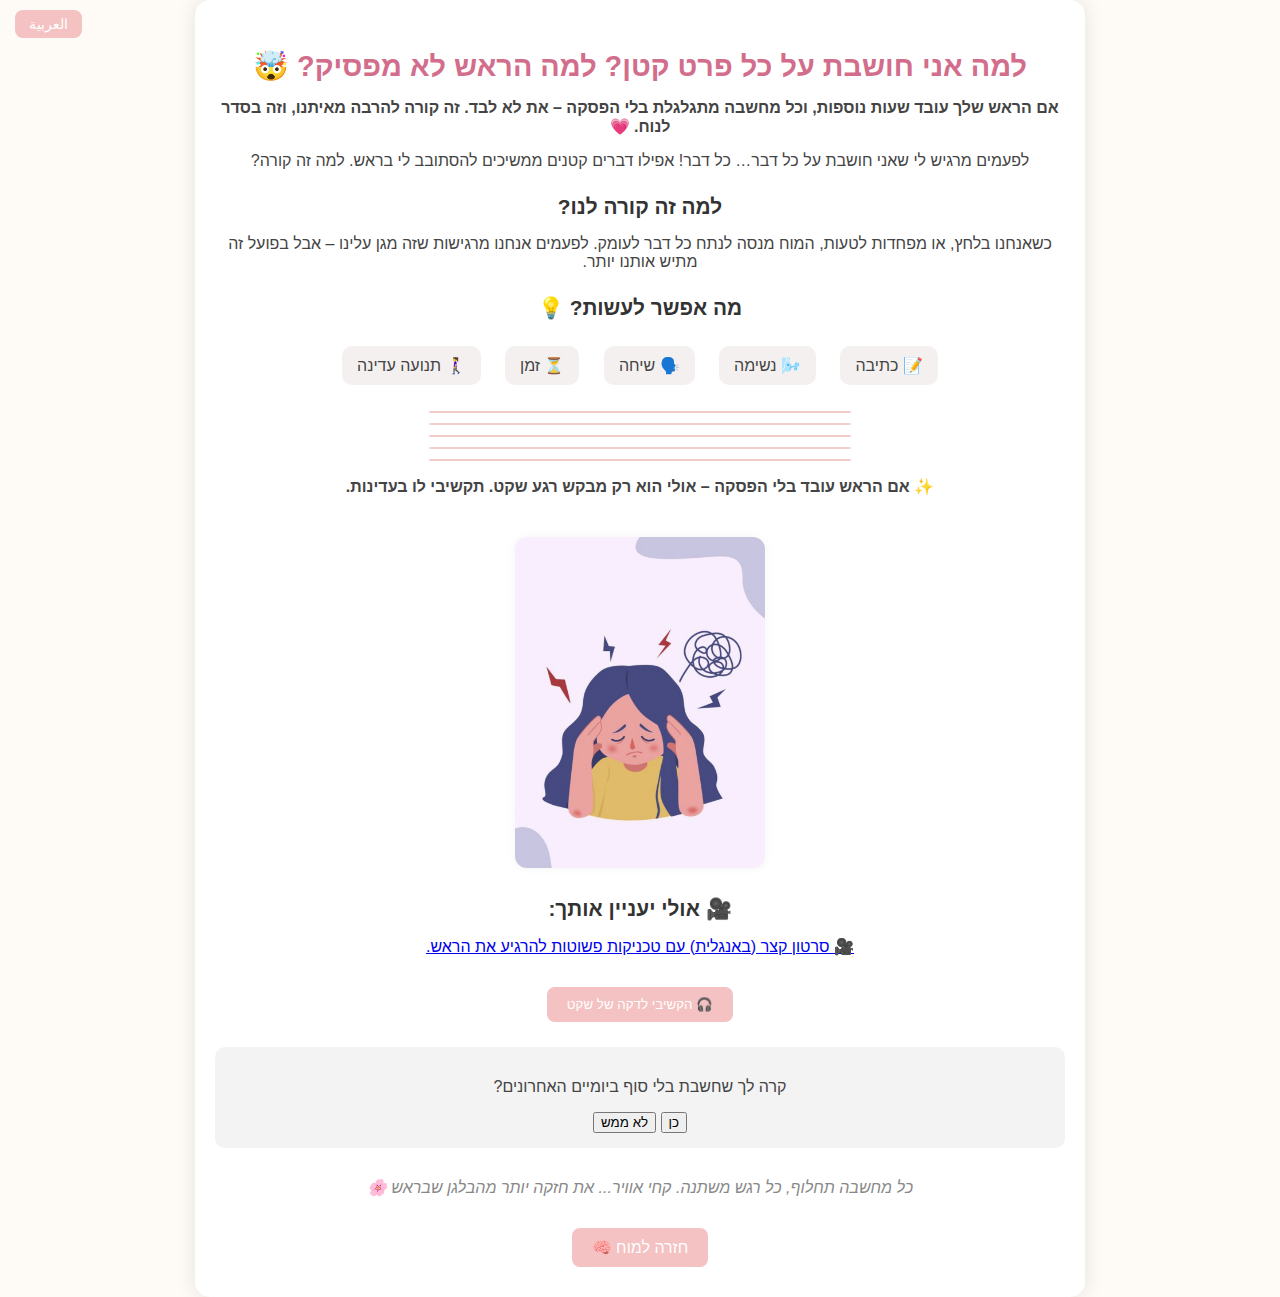
<file: pages/hebrew/overthinking_hebrew.html>
<!DOCTYPE html>
<html lang="he" dir="rtl">
  <head>
    <meta charset="UTF-8" />
    <meta name="viewport" content="width=device-width, initial-scale=1.0" />
    <title>עומס מחשבתי</title>
    <link rel="stylesheet" href="../../styles/pages.css" />
  </head>
  <body>
    <div class="language-switch">
      <a href="../arabic/overthinking_arabic.html">العربية </a>
    </div>

    <div class="container">
      <h1>למה אני חושבת על כל פרט קטן? למה הראש לא מפסיק? 🤯</h1>

      <p>
        <strong>
          אם הראש שלך עובד שעות נוספות, וכל מחשבה מתגלגלת בלי הפסקה – את לא לבד.
          זה קורה להרבה מאיתנו, וזה בסדר לנוח. 💗
        </strong>
      </p>

      <p>
        לפעמים מרגיש לי שאני חושבת על כל דבר… כל דבר! אפילו דברים קטנים ממשיכים
        להסתובב לי בראש. למה זה קורה?
      </p>

      <h2>למה זה קורה לנו?</h2>
      <p>
        כשאנחנו בלחץ, או מפחדות לטעות, המוח מנסה לנתח כל דבר לעומק. לפעמים אנחנו
        מרגישות שזה מגן עלינו – אבל בפועל זה מתיש אותנו יותר.
      </p>

      <h2>מה אפשר לעשות? 💡</h2>
      <ul>
        <li class="tip" onclick="toggleTip('t1')">📝 כתיבה</li>
        <li class="tip" onclick="toggleTip('t2')">🌬️ נשימה</li>
        <li class="tip" onclick="toggleTip('t3')">🗣️ שיחה</li>
        <li class="tip" onclick="toggleTip('t4')">⏳ זמן</li>
        <li class="tip" onclick="toggleTip('t5')">🚶‍♀️ תנועה עדינה</li>
      </ul>

      <div id="t1" class="tip-text">
        נסי לכתוב כל מה שעל הלב – בלי סדר, בלי הגיון, פשוט לזרוק על הדף.
      </div>
      <div id="t2" class="tip-text">
        קחי נשימה עמוקה ל־4 שניות, החזיקי ל־4, ושחררי ב־4. וחוזר חלילה.
      </div>
      <div id="t3" class="tip-text">
        תדברי עם מישהי – לא חשוב מה תגידי, רק תני לזה לצאת.
      </div>
      <div id="t4" class="tip-text">
        תזכירי לעצמך: לא כל דבר חייב להיפתר עכשיו. דברים מתבהרים עם הזמן.
      </div>
      <div id="t5" class="tip-text">
        קומי לעשות משהו קטן עם הגוף – סיבוב בחוץ, שטיפת פנים או סידור קטן – זה
        עוזר לעצור את המערבולת.
      </div>

      <p>
        <strong>
          ✨ אם הראש עובד בלי הפסקה – אולי הוא רק מבקש רגע שקט. תקשיבי לו
          בעדינות.
        </strong>
      </p>

      <img
        src="../../assets/images/overthinking_img.png"
        class="brain-image"
        alt="איור של עומס מחשבתי"
      />

      <h2>🎥 אולי יעניין אותך:</h2>
      <p>
        <a
          href="https://www.youtube.com/watch?v=H_l6AV6KfO4"
          target="_blank"
          rel="noopener"
        >
          🎥 סרטון קצר (באנגלית) עם טכניקות פשוטות להרגיע את הראש.
        </a>
      </p>

      <button
        class="audio-button"
        onclick="document.getElementById('relaxAudio').play()"
      >
        🎧 הקשיבי לדקה של שקט
      </button>
      <audio
        id="relaxAudio"
        src="../../assets/audio/hebrew/overthinking_hebrew.ogg"
      ></audio>

      <div class="game-question">
        <p>קרה לך שחשבת בלי סוף ביומיים האחרונים?</p>
        <button
          onclick="alert('עומס מחשבתי הוא לא חולשה – זו רק בקשה למנוחה. את חזקה! 💛')"
        >
          כן
        </button>
        <button onclick="alert('נפלא! ואם זה יקרה – תזכרי לנשום ולעצור ✨')">
          לא ממש
        </button>
      </div>

      <p class="quote">
        כל מחשבה תחלוף, כל רגש משתנה. קחי אוויר... את חזקה יותר מהבלגן שבראש 🌸
      </p>

      <a href="../../brain_page.html" class="button">חזרה למוח 🧠</a>
    </div>

    <script>
      function toggleTip(id) {
        document.querySelectorAll(".tip-text").forEach((el) => {
          el.classList.remove("show");
        });

        const el = document.getElementById(id);
        if (!el.classList.contains("show")) {
          el.classList.add("show");
        }
      }
    </script>
  </body>
</html>
</file>
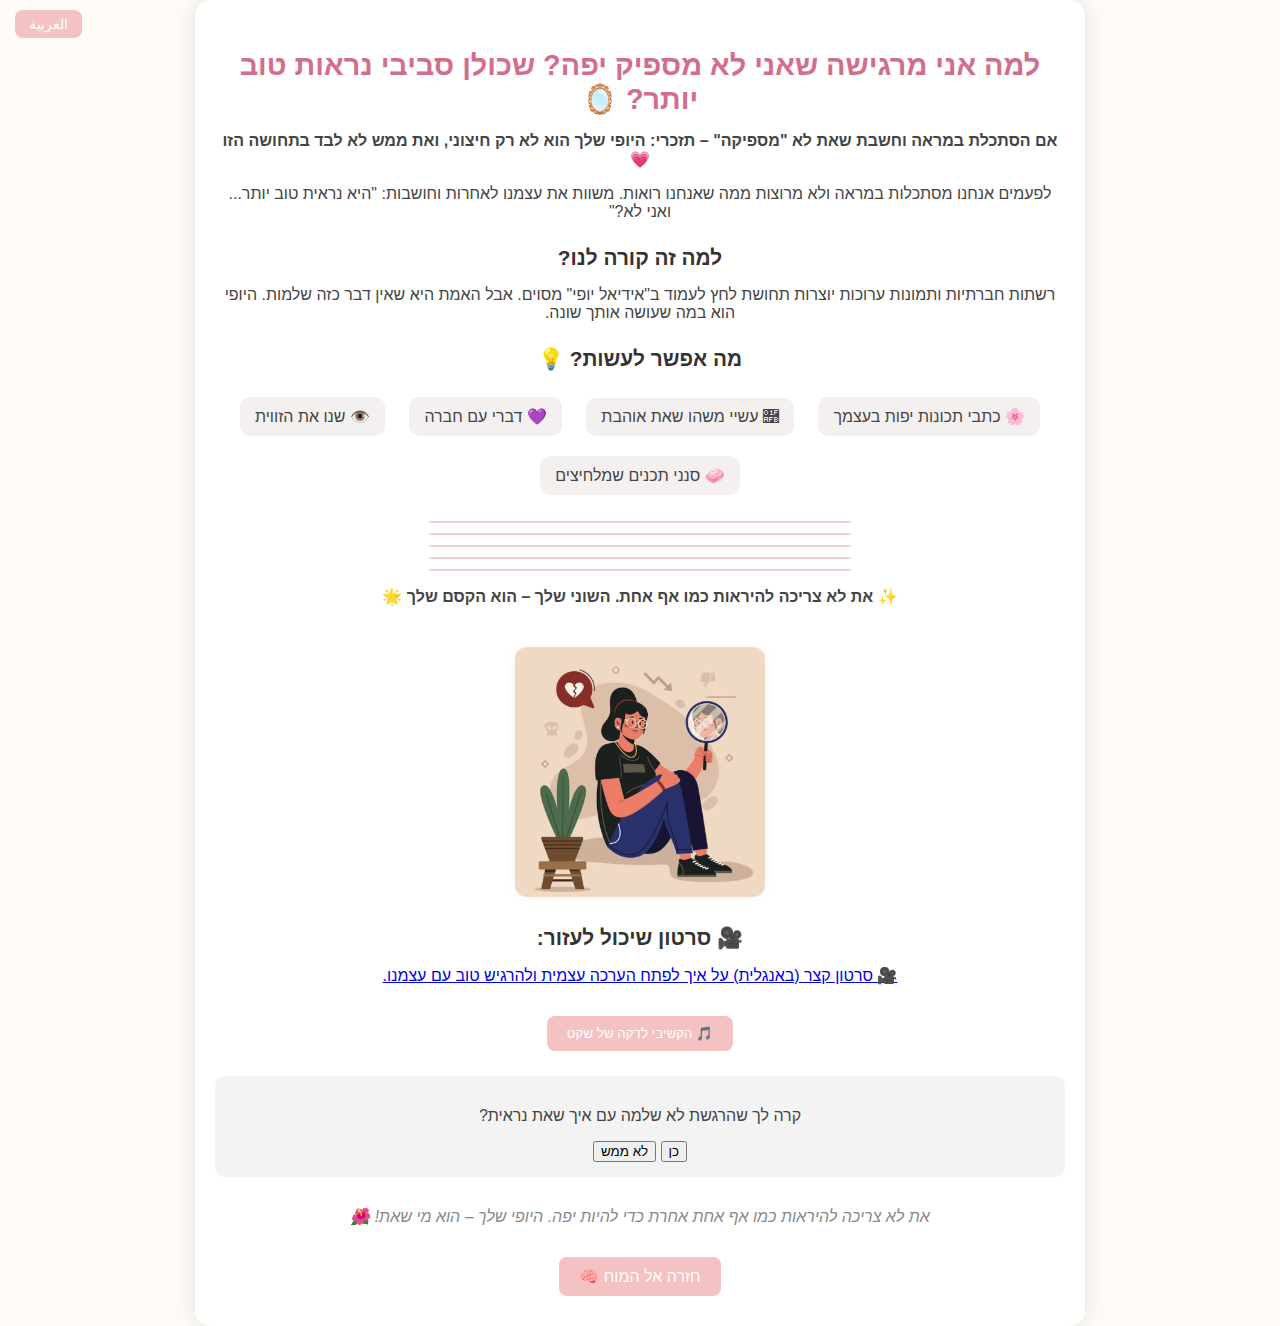
<file: pages/hebrew/selfesteem_hebrew.html>
<!DOCTYPE html>
<html lang="he" dir="rtl">
  <head>
    <meta charset="UTF-8" />
    <meta name="viewport" content="width=device-width, initial-scale=1.0" />
    <title>הערכה עצמית ודימוי גוף</title>
    <link rel="stylesheet" href="../../styles/pages.css" />
  </head>
  <body>
    <div class="language-switch">
      <a href="../arabic/selfesteem_arabic.html">العربية </a>
    </div>

    <div class="container">
      <h1>למה אני מרגישה שאני לא מספיק יפה? שכולן סביבי נראות טוב יותר? 🪞</h1>

      <p>
        <strong
          >אם הסתכלת במראה וחשבת שאת לא "מספיקה" – תזכרי: היופי שלך הוא לא רק
          חיצוני, ואת ממש לא לבד בתחושה הזו 💗</strong
        >
      </p>

      <p>
        לפעמים אנחנו מסתכלות במראה ולא מרוצות ממה שאנחנו רואות. משוות את עצמנו
        לאחרות וחושבות: "היא נראית טוב יותר... ואני לא?"
      </p>

      <h2>למה זה קורה לנו?</h2>
      <p>
        רשתות חברתיות ותמונות ערוכות יוצרות תחושת לחץ לעמוד ב"אידיאל יופי"
        מסוים. אבל האמת היא שאין דבר כזה שלמות. היופי הוא במה שעושה אותך שונה.
      </p>

      <h2>מה אפשר לעשות? 💡</h2>
      <ul>
        <li class="tip" onclick="toggleTip('t1')">🌸 כתבי תכונות יפות בעצמך</li>
        <li class="tip" onclick="toggleTip('t2')">🫻 עשיי משהו שאת אוהבת</li>
        <li class="tip" onclick="toggleTip('t3')">💜 דברי עם חברה</li>
        <li class="tip" onclick="toggleTip('t4')">👁️ שנו את הזווית</li>
        <li class="tip" onclick="toggleTip('t5')">🧼 סנני תכנים שמלחיצים</li>
      </ul>

      <div id="t1" class="tip-text">
        כתבי גם על האישיות שלך – הלב, האומץ, הרגישות, השמחה שבך.
      </div>
      <div id="t2" class="tip-text">
        לעשות דברים שעושים לך טוב מזכיר לך כמה את שווה גם בלי קשר למראה.
      </div>
      <div id="t3" class="tip-text">
        לפעמים חברה טובה יכולה לשקף לך כמה את אהובה ומיוחדת.
      </div>
      <div id="t4" class="tip-text">
        כתבי רשימה של דברים שאת כן אוהבת בעצמך – גם אם זה רק דבר אחד קטן.
      </div>
      <div id="t5" class="tip-text">
        עקבי אחרי תכנים שמחזקים אותך – ותתרחקי ממה שגורם לך להרגיש פחות.
      </div>

      <p>
        <strong
          >✨ את לא צריכה להיראות כמו אף אחת. השוני שלך – הוא הקסם שלך
          🌟</strong
        >
      </p>

      <img
        src="../../assets/images/selfesteem_img.png"
        class="brain-image"
        alt="איור על דימוי גוף והערכה עצמית"
      />

      <h2>🎥 סרטון שיכול לעזור:</h2>
      <p>
        <a
          href="https://youtu.be/59_bivNDtLg?si=hSnMYgAX-tyxYXMi"
          target="_blank"
          rel="noopener"
        >
          🎥 סרטון קצר (באנגלית) על איך לפתח הערכה עצמית ולהרגיש טוב עם עצמנו.
        </a>
      </p>

      <button
        class="audio-button"
        onclick="document.getElementById('relaxAudio').play()"
      >
        🎵 הקשיבי לדקה של שקט
      </button>
      <audio
        id="relaxAudio"
        src="../../assets/audio/hebrew/selfsteam_hebrew.ogg"
      ></audio>

      <div class="game-question">
        <p>קרה לך שהרגשת לא שלמה עם איך שאת נראית?</p>
        <button onclick="alert('את ממש לא לבד... כולנו מרגישות ככה לפעמים 💕')">
          כן
        </button>
        <button onclick="alert('נהדר! ואם כן יקרה – תדעי שאת שווה גם ככה 💛')">
          לא ממש
        </button>
      </div>

      <p class="quote">
        את לא צריכה להיראות כמו אף אחת אחרת כדי להיות יפה. היופי שלך – הוא מי
        שאת! 🌺
      </p>

      <a href="../../brain_page.html" class="button">חזרה אל המוח 🧠</a>
    </div>

    <script>
      function toggleTip(id) {
        document.querySelectorAll(".tip-text").forEach((el) => {
          el.classList.remove("show");
        });

        const el = document.getElementById(id);
        if (!el.classList.contains("show")) {
          el.classList.add("show");
        }
      }
    </script>
  </body>
</html>
</file>
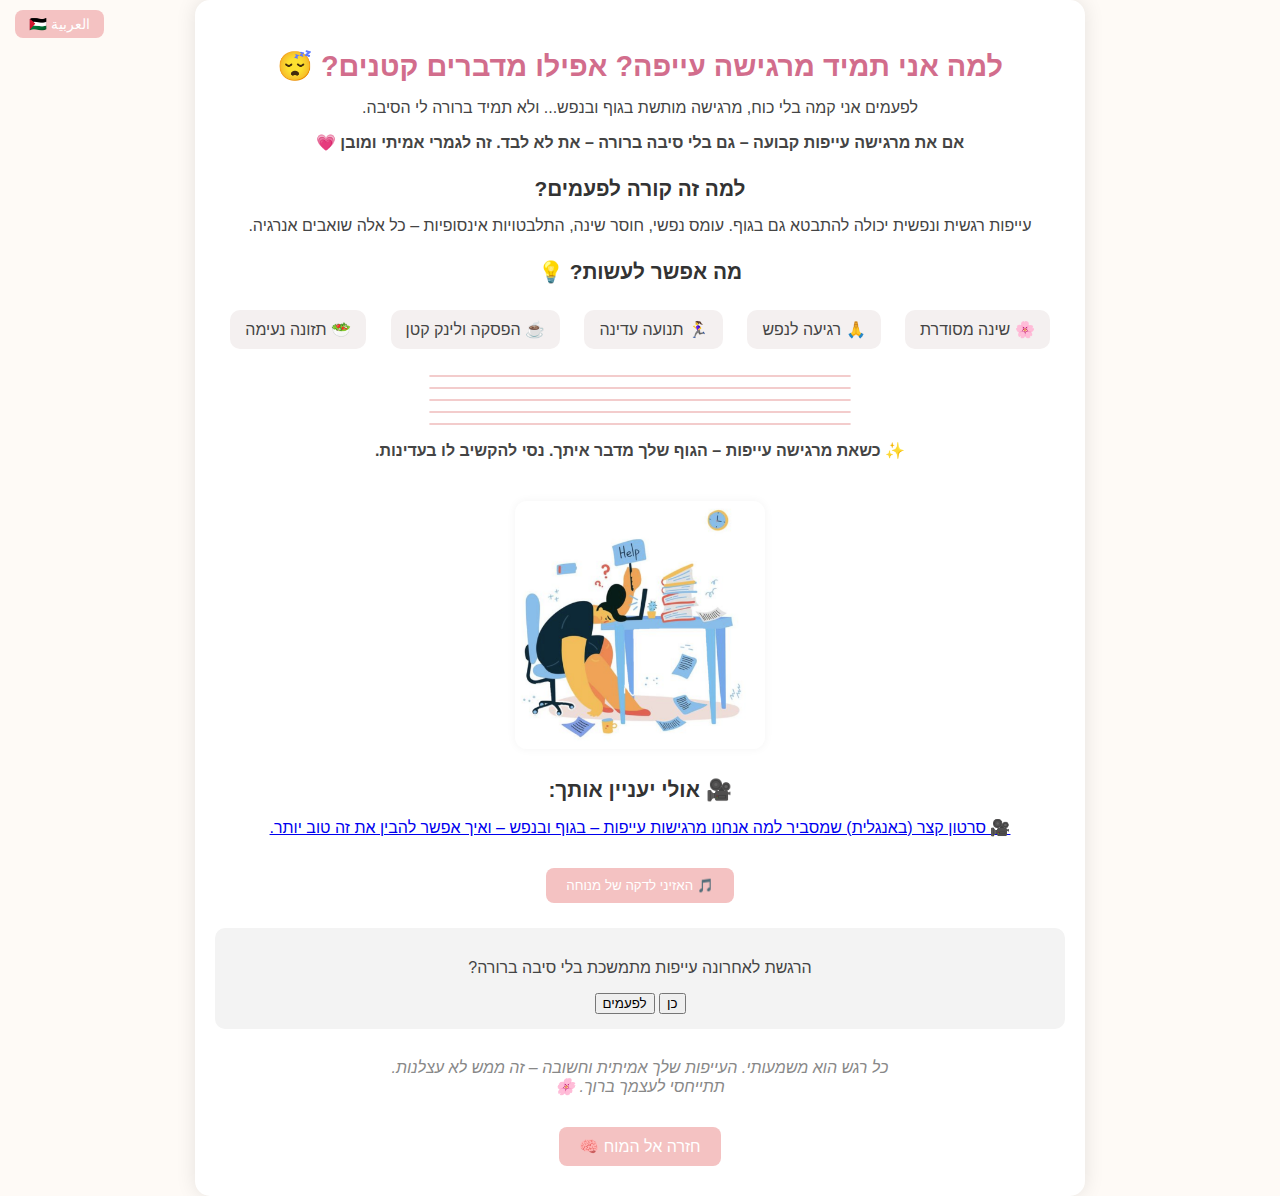
<file: pages/hebrew/tiredness_hebrew.html>
<!DOCTYPE html>
<html lang="he" dir="rtl">
  <head>
    <meta charset="UTF-8" />
    <meta name="viewport" content="width=device-width, initial-scale=1.0" />
    <title>עייפות מתמשכת</title>
    <link rel="stylesheet" href="../../styles/pages.css" />
  </head>
  <body>
    <div class="language-switch">
      <a href="../arabic/tiredness_arabic.html">العربية 🇵🇸</a>
    </div>

    <div class="container">
      <h1>למה אני תמיד מרגישה עייפה? אפילו מדברים קטנים? 😴</h1>

      <p>
        לפעמים אני קמה בלי כוח, מרגישה מותשת בגוף ובנפש... ולא תמיד ברורה לי
        הסיבה.
      </p>
      <p>
        <strong
          >אם את מרגישה עייפות קבועה – גם בלי סיבה ברורה – את לא לבד. זה לגמרי
          אמיתי ומובן 💗</strong
        >
      </p>

      <h2>למה זה קורה לפעמים?</h2>
      <p>
        עייפות רגשית ונפשית יכולה להתבטא גם בגוף. עומס נפשי, חוסר שינה,
        התלבטויות אינסופיות – כל אלה שואבים אנרגיה.
      </p>

      <h2>מה אפשר לעשות? 💡</h2>
      <ul>
        <li class="tip" onclick="toggleTip('t1')">🌸 שינה מסודרת</li>
        <li class="tip" onclick="toggleTip('t2')">🙏 רגיעה לנפש</li>
        <li class="tip" onclick="toggleTip('t3')">🏃‍♀️ תנועה עדינה</li>
        <li class="tip" onclick="toggleTip('t4')">☕ הפסקה ולינק קטן</li>
        <li class="tip" onclick="toggleTip('t5')">🥗 תזונה נעימה</li>
      </ul>

      <div id="t1" class="tip-text">
        נסי לישון 7–8 שעות בכל לילה, בשעות קבועות.
      </div>
      <div id="t2" class="tip-text">
        לשתף מישהי ולכתוב ביומן – יכול להקל על הלב.
      </div>
      <div id="t3" class="tip-text">
        הליכה קצרה פעמיים ביום יכולה להחזיר לך אנרגיה.
      </div>
      <div id="t4" class="tip-text">
        קחי 2 דקות לדברים קטנים שאת אוהבת – זה עושה פלאים.
      </div>
      <div id="t5" class="tip-text">
        לפעמים הגוף עייף כי חסר לו ויטמינים או אוכל טוב. תני לו אהבה מבפנים.
      </div>
      <p>
        <strong
          >✨ כשאת מרגישה עייפות – הגוף שלך מדבר איתך. נסי להקשיב לו
          בעדינות.</strong
        >
      </p>

      <img
        src="../../assets/images/tiredness_img.png"
        class="brain-image"
        alt="איור על עייפות"
      />

      <h2>🎥 אולי יעניין אותך:</h2>
      <p>
        <a
          href="https://youtu.be/zu1_2zvIokQ?si=SgOf-Q0kMGkB5C2z"
          target="_blank"
          rel="noopener"
        >
          🎥 סרטון קצר (באנגלית) שמסביר למה אנחנו מרגישות עייפות – בגוף ובנפש –
          ואיך אפשר להבין את זה טוב יותר.
        </a>
      </p>

      <button
        class="audio-button"
        onclick="document.getElementById('relaxAudio').play()"
      >
        🎵 האזיני לדקה של מנוחה
      </button>
      <audio
        id="relaxAudio"
        src="../../assets/audio/hebrew/tiredness_hebrew.ogg"
      ></audio>

      <div class="game-question">
        <p>הרגשת לאחרונה עייפות מתמשכת בלי סיבה ברורה?</p>
        <button onclick="alert('עייפות נפשית זה משהו נפוץ – את חזקה! 💕')">
          כן
        </button>
        <button
          onclick="alert('יופי! ואם תרגישי יום אחד – תני לעצמך מנוחה 💛')"
        >
          לפעמים
        </button>
      </div>

      <p class="quote">
        כל רגש הוא משמעותי. העייפות שלך אמיתית וחשובה – זה ממש לא עצלנות.<br />
        תתייחסי לעצמך ברוך. 🌸
      </p>

      <a href="../../brain_page.html" class="button">חזרה אל המוח 🧠</a>
    </div>

    <script>
      function toggleTip(id) {
        document.querySelectorAll(".tip-text").forEach((el) => {
          el.classList.remove("show");
        });

        const el = document.getElementById(id);
        if (!el.classList.contains("show")) {
          el.classList.add("show");
        }
      }
    </script>
  </body>
</html>
</file>
<file: styles/index.css>
html,
body {
  min-height: 100vh;
  margin: 0;
  padding: 0;
  direction: rtl;
}

body {
  font-family: "Arial", sans-serif;
  background-image: url("../assets/images/background.png");
  background-size: cover;
  background-position: center;
  background-repeat: no-repeat;
  background-attachment: fixed;
  display: flex;
  justify-content: center;
  align-items: flex-start;
  overflow-y: auto;
  padding-top: 20px;
  padding-bottom: 20px;
}

.container {
  max-width: 850px;
  width: 90%;
  background-color: rgba(255, 255, 255, 0.92);
  padding: 30px 20px;
  box-sizing: border-box;
  border-radius: 18px;
  box-shadow: 0 0 20px rgba(0, 0, 0, 0.1);
  display: flex;
  flex-direction: column;
  justify-content: space-between;
  text-align: center;
}

h1 {
  font-size: clamp(1.6em, 4vw, 2.5em);
  color: #d88888;
  margin-bottom: 10px;
}

h2.subtitle {
  font-size: clamp(1em, 2.8vw, 1.4em);
  color: #f4c2c2;
  margin-bottom: 15px;
}

p.description {
  font-size: clamp(1em, 2.4vw, 1.3em);
  color: #333;
  white-space: pre-line;
  margin-bottom: 10px;
  background-color: rgba(255, 255, 255, 0.95);
  padding: 15px;
  border-radius: 12px;
}

.start-button {
  margin-top: 20px;
  align-self: center;
  background-color: #f4c2c2;
  color: white;
  font-size: 1em;
  padding: 12px 28px;
  border: none;
  border-radius: 10px;
  cursor: pointer;
  transition: background-color 0.3s, transform 0.2s;
}

.start-button:hover {
  background-color: #e8a7af;
  transform: scale(1.05);
}

@media (max-width: 600px) {
  .team {
    flex-direction: column;
    align-items: center;
  }

  .member {
    width: 80px;
  }

  .member img {
    width: 80px;
    height: 80px;
  }

  .start-button {
    width: 100%;
    font-size: 1em;
  }
}

.team-button {
  margin-top: 25px;
  padding: 12px 28px;
  font-size: 1em;
  background-color: #f4c2c2;
  align-self: center;
  color: white;
  border: none;
  border-radius: 10px;
  cursor: pointer;
  transition: background-color 0.3s ease, transform 0.2s;
}

.team-button:hover {
  background-color: #e89aa4;
  transform: scale(1.05);
}
</file>
<file: styles/brain.css>
html,
body {
  min-height: 100vh;
  margin: 0;
  padding: 0;
  direction: rtl;
}

body {
  background-color: #fdf6ee;
  font-family: "Arial", sans-serif;
  display: flex;
  justify-content: center;
  align-items: center;
}

.container {
  max-width: 900px;
  width: 100%;
  padding: 20px;
  box-sizing: border-box;
  display: flex;
  flex-direction: column;
  align-items: center;
  justify-content: space-between;
}

h1 {
  font-size: 2.2em;
  color: #d88888;
  margin: 0;
}

h2.subtitle,
h3.hebrew-subtitle {
  font-size: 1em;
  color: #a68ca7;
  margin: 5px 0;
  text-align: center;
}

.brain-wrapper {
  position: relative;
  width: 90%;
  max-width: 600px;
  margin: 20px 0;
}

.brain-image {
  width: 100%;
  height: auto;
  display: block;
}

.hotspot {
  position: absolute;
  font-size: 26px;
  cursor: pointer;
  user-select: none;
  filter: drop-shadow(1px 1px 2px rgba(0, 0, 0, 0.3));
  transition: transform 0.2s ease;
}

.hotspot:hover {
  transform: scale(1.2);
}

.tooltip {
  position: absolute;
  bottom: 120%;
  right: 50%;
  transform: translateX(50%);
  background: white;
  border-radius: 8px;
  padding: 8px 10px;
  width: 180px;
  box-shadow: 0 0 8px rgba(0, 0, 0, 0.1);
  font-size: 0.6em;
  display: none;
  opacity: 0;
  transition: opacity 0.3s ease;
  z-index: 10;
  text-align: right;
}

.hotspot:hover .tooltip,
.hotspot.active .tooltip {
  display: block;
  opacity: 1;
}

.main-button {
  margin-top: 15px;
  background-color: #f4c2c2;
  color: white;
  border: none;
  padding: 12px 30px;
  border-radius: 10px;
  font-size: 1em;
  cursor: pointer;
  transition: background-color 0.3s, transform 0.2s;
}

.main-button:hover {
  background-color: #b86d7d;
  transform: scale(1.05);
}
</file>
<file: styles/team.css>
body {
  margin: 0;
  padding: 0;
  font-family: "Arial", sans-serif;
  background-image: url("../assets/images/background.png");
  background-size: cover;
  background-position: center;
  background-repeat: no-repeat;
  background-attachment: fixed;
  display: flex;
  justify-content: center;
  align-items: flex-start;
  min-height: 100vh;
  padding-top: 50px;
}

.container {
  background-color: rgba(255, 255, 255, 0.96);
  max-width: 600px;
  width: 90%;
  padding: 35px 25px;
  border-radius: 30px;
  box-shadow: 0 0 20px rgba(0, 0, 0, 0.08);
  text-align: center;
  transition: all 0.3s ease;
  backdrop-filter: blur(3px);
}

h1 {
  color: #d88888;
  font-size: clamp(1.8em, 4vw, 2.5em);
  margin-bottom: 10px;
}

.intro {
  color: #444;
  font-size: clamp(1em, 2.5vw, 1.2em);
  margin-bottom: 30px;
}

.team {
  display: flex;
  flex-wrap: wrap;
  justify-content: center;
  gap: 30px;
  margin-bottom: 30px;
}

.member {
  width: 120px;
  transition: transform 0.3s ease;
}

.member:hover {
  transform: scale(1.07);
}

.member img {
  width: 120px;
  height: 120px;
  object-fit: cover;
  border-radius: 50%;
  border: 3px solid #f4c2c2;
}

.member p {
  margin-top: 6px;
  font-size: 0.95em;
  color: #333;
}

.back-button {
  background-color: #f4c2c2;
  color: white;
  border: none;
  padding: 12px 24px;
  border-radius: 10px;
  font-size: 1em;
  cursor: pointer;
  transition: background-color 0.3s ease, transform 0.2s;
}

.back-button:hover {
  background-color: #e89aa4;
  transform: scale(1.05);
}

@media (max-width: 600px) {
  .member {
    width: 90px;
  }

  .member img {
    width: 90px;
    height: 90px;
  }
}

.fade-in {
  animation: fadeIn 1.2s ease-in-out both;
}

@keyframes fadeIn {
  0% {
    opacity: 0;
    transform: translateY(20px);
  }
  100% {
    opacity: 1;
    transform: translateY(0);
  }
}
</file>
<file: styles/pages.css>
body {
  background-color: #fefaf6;
  font-family: "Arial", sans-serif;
  margin: 0;
  padding: 0;
  text-align: center;
  color: #444;
}

.container {
  max-width: 850px;
  margin: auto;
  padding: 30px 20px;
  background-color: #fff;
  border-radius: 15px;
  box-shadow: 0 0 20px rgba(0, 0, 0, 0.1);
  animation: fadeIn 1s ease;
}

h1 {
  color: #d26d8c;
  margin-bottom: 10px;
  font-size: 1.8em;
}

h2 {
  font-size: 1.3em;
  color: #333;
  margin: 25px 0 10px;
}

.language-switch {
  position: absolute;
  top: 15px;
  left: 15px;
}

.language-switch a {
  background-color: #f4c2c2;
  color: white;
  padding: 6px 14px;
  border-radius: 8px;
  text-decoration: none;
  font-size: 0.9em;
}

ul {
  list-style: none;
  padding: 0;
}

li.tip {
  display: inline-block;
  background-color: #f4f0f0;
  border-radius: 10px;
  padding: 10px 15px;
  margin: 10px;
  cursor: pointer;
  transition: background-color 0.3s;
}

li.tip:hover {
  background-color: #f8dede;
}

.tip-text {
  max-height: 0;
  overflow: hidden;
  transition: max-height 0.5s ease, padding 0.4s ease;
  padding: 0 10px;
  margin-top: 10px;
  font-size: 0.95em;
  background: #fff6f6;
  border: 1px solid #f3cccc;
  border-radius: 8px;
  max-width: 400px;
  margin-left: auto;
  margin-right: auto;
}
.tip-text.show {
  max-height: 300px;
  padding: 10px;
}

.quote {
  font-style: italic;
  color: #888;
  margin-top: 30px;
}

.brain-image {
  margin-top: 25px;
  max-width: 250px;
  border-radius: 12px;
  box-shadow: 0 0 10px rgba(0, 0, 0, 0.05);
}

a.button,
button.audio-button {
  display: inline-block;
  margin: 15px 10px 0;
  background-color: #f4c2c2;
  color: white;
  text-decoration: none;
  padding: 10px 20px;
  border-radius: 8px;
  border: none;
  cursor: pointer;
  transition: background-color 0.3s;
}

a.button:hover,
button.audio-button:hover {
  background-color: #e39aa6;
}

.game-question {
  margin-top: 25px;
  background-color: #f3f3f3;
  padding: 15px;
  border-radius: 10px;
}

@keyframes fadeIn {
  from {
    opacity: 0;
    transform: translateY(20px);
  }
  to {
    opacity: 1;
    transform: translateY(0);
  }
}
</file>
